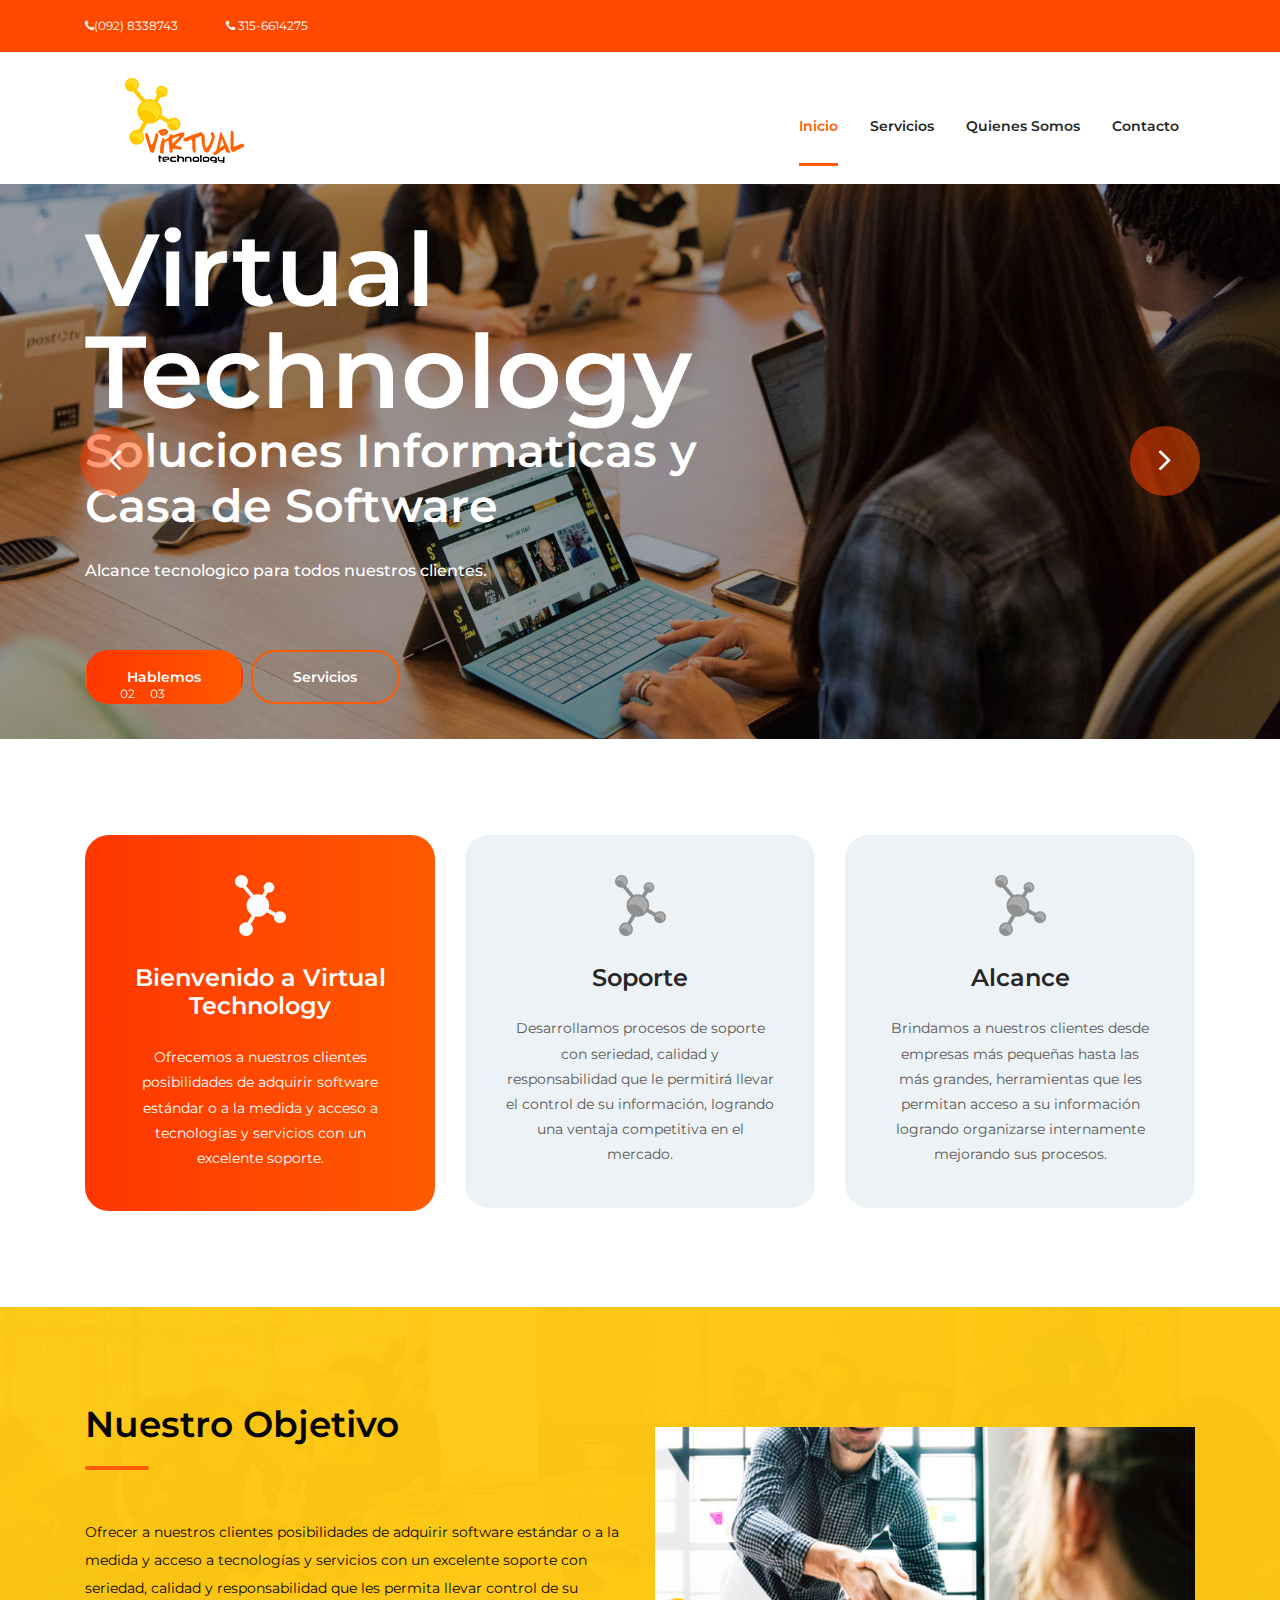
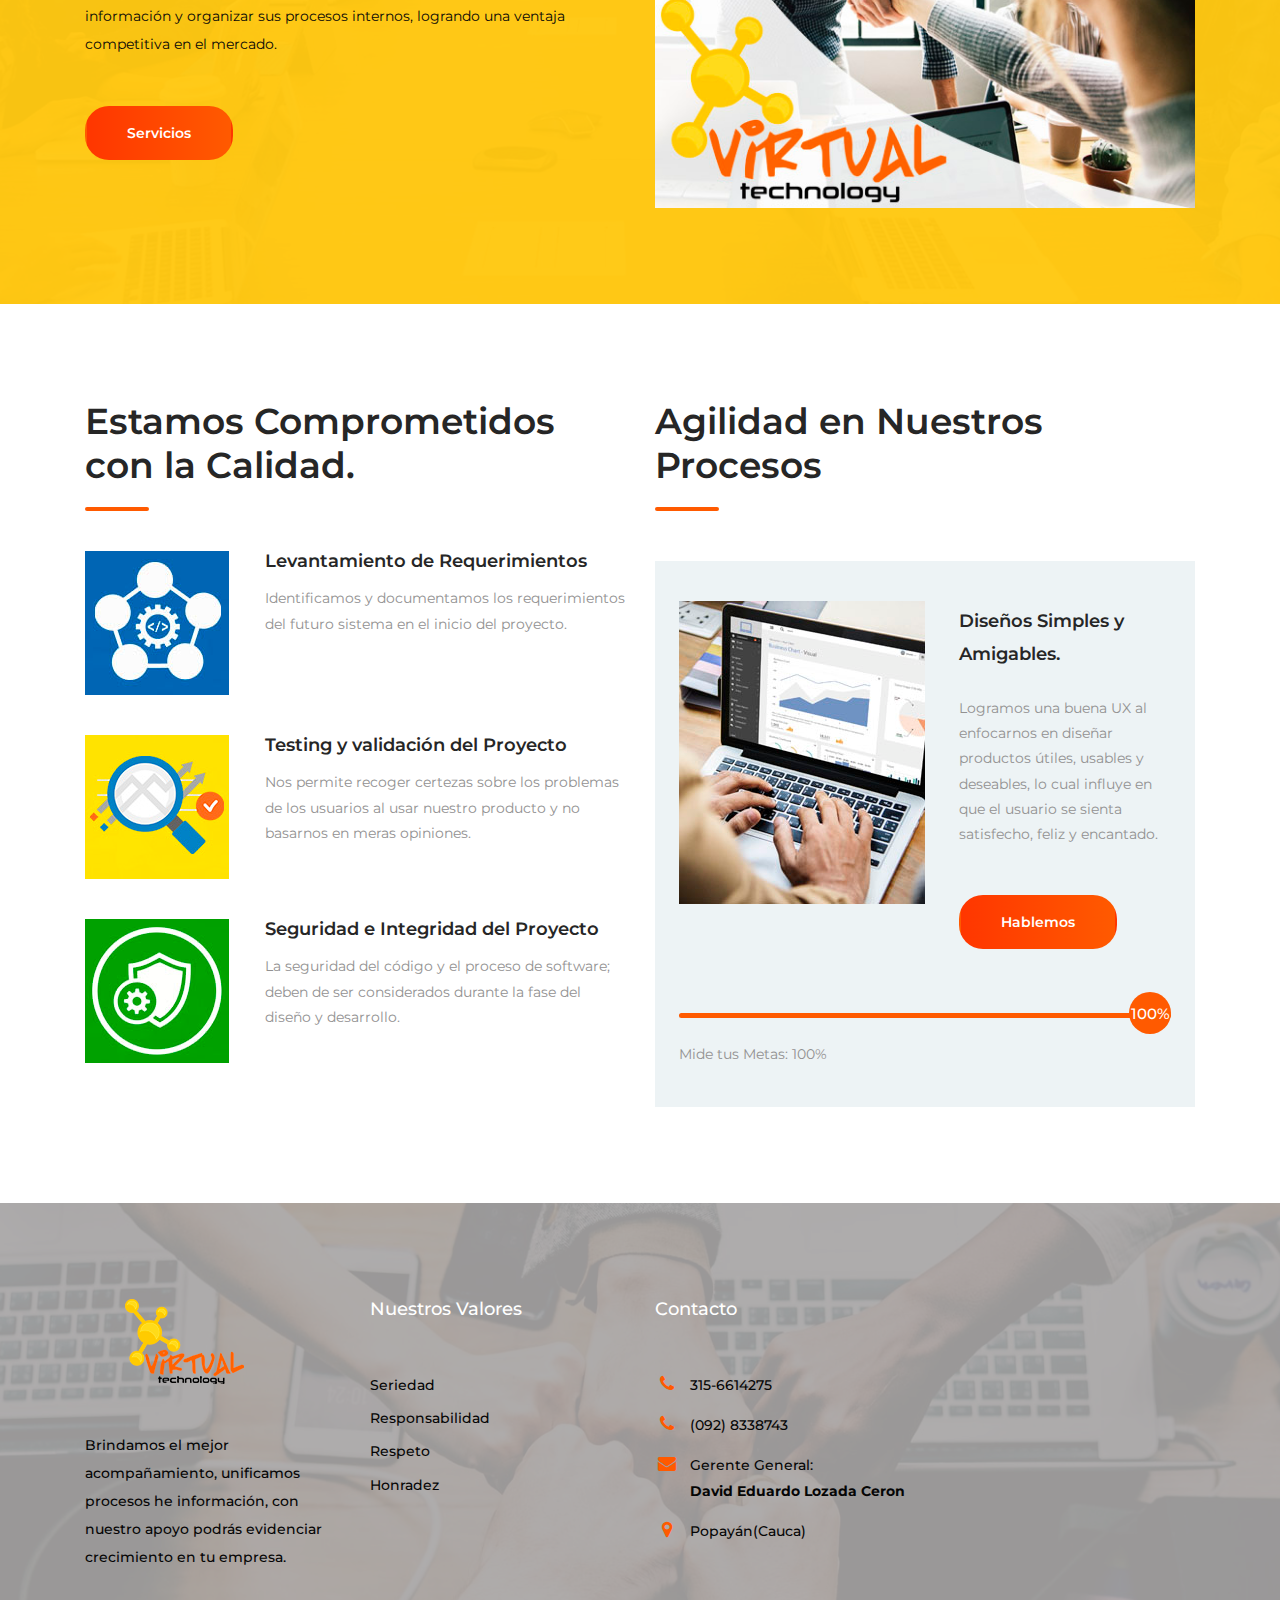
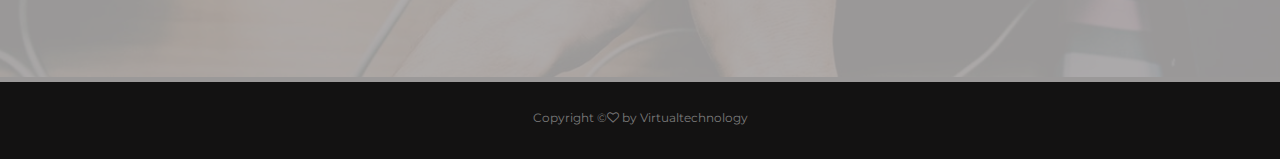
<file: index.html>
<!DOCTYPE html>
<html lang="en">
<head>
    <title>Virtual Technology</title>

    <!-- Required meta tags -->
    <meta charset="utf-8">
    <meta name="viewport" content="width=device-width, initial-scale=1, shrink-to-fit=no">

    <!-- Bootstrap CSS -->
    <link rel="stylesheet" href="css/bootstrap.min.css">

    <!-- FontAwesome CSS -->
    <link rel="stylesheet" href="css/font-awesome.min.css">

    <!-- ElegantFonts CSS -->
    <link rel="stylesheet" href="css/elegant-fonts.css">

    <!-- themify-icons CSS -->
    <link rel="stylesheet" href="css/themify-icons.css">

    <!-- Swiper CSS -->
    <link rel="stylesheet" href="css/swiper.min.css">

    <!-- Styles -->
    <link rel="stylesheet" href="style.css">
</head>
<body>
    <header class="site-header">
        <div class="top-header-bar">
            <div class="container">
                <div class="row flex-wrap justify-content-center justify-content-lg-between align-items-lg-center">
                    <div class="col-12 col-lg-8 d-none d-md-flex flex-wrap justify-content-center justify-content-lg-start mb-3 mb-lg-0">
                        <div class="header-bar-email">
                            <i class="fa fa-phone"></i><a>(092) 8338743</a>
                        </div><!-- .header-bar-email -->

                        <div class="header-bar-text">
                            <p><i class="fa fa-phone"></i> <span>315-6614275</span></p>
                        </div><!-- .header-bar-text -->
                    </div><!-- .col -->

                    <div class="col-12 col-lg-4 d-flex flex-wrap justify-content-center justify-content-lg-end align-items-center">
                        
                    </div><!-- .col -->
                </div><!-- .row -->
            </div><!-- .container -->
        </div><!-- .top-header-bar -->

        <div class="nav-bar">
            <div class="container">
                <div class="row">
                    <div class="col-12 d-flex flex-wrap justify-content-between align-items-center">
                        <div class="site-branding d-flex align-items-center">
                           <a class="d-block" href="index.html" rel="home"><img class="d-block" src="images/logo.png" alt="logo"></a>
                        </div><!-- .site-branding -->

                        <nav class="site-navigation d-flex justify-content-end align-items-center">
                            <ul class="d-flex flex-column flex-lg-row justify-content-lg-end align-content-center">
                                <li class="current-menu-item"><a href="index.html">Inicio</a></li>
                                <li><a href="servicios.html">Servicios</a></li>
                                <li><a href="somos.html">Quienes Somos</a></li>
                                <li><a href="contact.html">Contacto</a></li>
                            </ul>
                        </nav><!-- .site-navigation -->

                        <div class="hamburger-menu d-lg-none">
                            <span></span>
                            <span></span>
                            <span></span>
                            <span></span>
                        </div><!-- .hamburger-menu -->
                    </div><!-- .col -->
                </div><!-- .row -->
            </div><!-- .container -->
        </div><!-- .nav-bar -->
    </header><!-- .site-header -->

    <div class="swiper-container hero-slider">
        <div class="swiper-wrapper">
            <div class="swiper-slide hero-content-wrap">
                <img src="images/hero.jpg" alt="">

                <div class="hero-content-overlay position-absolute w-100 h-100">
                    <div class="container h-100">
                        <div class="row h-100">
                            <div class="col-12 col-lg-8 d-flex flex-column justify-content-center align-items-start">
                                <header class="entry-header">
                                    <h1>Virtual Technology</h1>
                                    <h4>Soluciones Informaticas y Casa de Software</h4>
                                </header><!-- .entry-header -->

                                <div class="entry-content mt-4">
                                    <p>Alcance tecnologico para todos nuestros clientes.</p>
                                </div><!-- .entry-content -->

                                <footer class="entry-footer d-flex flex-wrap align-items-center mt-5">
                                    <a href="contact.html" class="btn gradient-bg mr-2">Hablemos</a>
                                    <a href="servicios.html" class="btn orange-border">Servicios</a>
                                </footer><!-- .entry-footer -->
                            </div><!-- .col -->
                        </div><!-- .row -->
                    </div><!-- .container -->
                </div><!-- .hero-content-overlay -->
            </div><!-- .hero-content-wrap -->

            <div class="swiper-slide hero-content-wrap">
                <img src="images/hero2.jpg" alt="">

                <div class="hero-content-overlay position-absolute w-100 h-100">
                    <div class="container h-100">
                        <div class="row h-100">
                            <div class="col-12 col-lg-8 d-flex flex-column justify-content-center align-items-start">
                                <header class="entry-header">
                                    <h1>Aplicaciones a la Medida</h1>
                                    <h4>Virtualiza Tu Empresa</h4>
                                </header><!-- .entry-header -->

                                <div class="entry-content mt-4">
                                    <p>Desarrollamos aplicaciones a la medida y con los más altos estándares de seguridad.</p>
                                </div><!-- .entry-content -->

                                <footer class="entry-footer d-flex flex-wrap align-items-center mt-5">
                                    <a href="contact.html" class="btn gradient-bg mr-2">Hablemos</a>
                                    <a href="servicios.html" class="btn orange-border">Servicios</a>
                                </footer><!-- .entry-footer -->
                            </div><!-- .col -->
                        </div><!-- .row -->
                    </div><!-- .container -->
                </div><!-- .hero-content-overlay -->
            </div><!-- .hero-content-wrap -->

            <div class="swiper-slide hero-content-wrap">
                <img src="images/hero3.jpg" alt="">

                <div class="hero-content-overlay position-absolute w-100 h-100">
                    <div class="container h-100">
                        <div class="row h-100">
                            <div class="col-12 col-lg-8 d-flex flex-column justify-content-center align-items-start">
                                <header class="entry-header">
                                    <h1>Virtual</h1>
                                    <h4>A tu Serivicio</h4>
                                </header><!-- .entry-header -->

                                <div class="entry-content mt-4">
                                    <p></p>
                                </div><!-- .entry-content -->

                                <footer class="entry-footer d-flex flex-wrap align-items-center mt-5">
                                    <a href="contact.html" class="btn gradient-bg mr-2">Hablemos</a>
                                    <a href="servicios.html" class="btn orange-border">Servicios</a>
                                </footer><!-- .entry-footer -->
                            </div><!-- .col -->
                        </div><!-- .row -->
                    </div><!-- .container -->
                </div><!-- .hero-content-overlay -->
            </div><!-- .hero-content-wrap -->
        </div><!-- .swiper-wrapper -->

        <div class="pagination-wrap position-absolute w-100">
            <div class="container">
                <div class="swiper-pagination"></div>
            </div><!-- .container -->
        </div><!-- .pagination-wrap -->

        <!-- Add Arrows -->
        <div class="swiper-button-next flex justify-content-center align-items-center">
            <span><svg viewBox="0 0 1792 1792" xmlns="http://www.w3.org/2000/svg"><path d="M1171 960q0 13-10 23l-466 466q-10 10-23 10t-23-10l-50-50q-10-10-10-23t10-23l393-393-393-393q-10-10-10-23t10-23l50-50q10-10 23-10t23 10l466 466q10 10 10 23z"/></svg></span>
        </div>

        <div class="swiper-button-prev flex justify-content-center align-items-center">
            <span><svg viewBox="0 0 1792 1792" xmlns="http://www.w3.org/2000/svg"><path d="M1203 544q0 13-10 23l-393 393 393 393q10 10 10 23t-10 23l-50 50q-10 10-23 10t-23-10l-466-466q-10-10-10-23t10-23l466-466q10-10 23-10t23 10l50 50q10 10 10 23z"/></svg></span>
        </div>
    </div><!-- .hero-slider -->

    <div class="home-page-icon-boxes">
        <div class="container">
            <div class="row">
                <div class="col-12 col-md-6 col-lg-4 mt-4 mt-lg-0">
                    <div class="icon-box active">
                        <figure class="d-flex justify-content-center">
                            <img src="images/virtual-gray.png" alt="">
                            <img src="images/virtual-white.png" alt="">
                        </figure>

                        <header class="entry-header">
                            <h3 class="entry-title">Bienvenido a Virtual Technology</h3>
                        </header>

                        <div class="entry-content">
                            <p>Ofrecemos a nuestros clientes posibilidades de adquirir software estándar o a la medida y acceso a tecnologías y servicios con un excelente soporte.</p>
                        </div>
                    </div>
                </div>

                <div class="col-12 col-md-6 col-lg-4 mt-4 mt-lg-0">
                    <div class="icon-box">
                        <figure class="d-flex justify-content-center">
                          <img src="images/virtual-gray.png" alt="">
                          <img src="images/virtual-white.png" alt="">
                        </figure>

                        <header class="entry-header">
                            <h3 class="entry-title">Soporte</h3>
                        </header>

                        <div class="entry-content">
                            <p>Desarrollamos procesos de soporte con seriedad, calidad y responsabilidad que le permitirá llevar el control de su información, logrando una ventaja competitiva en el mercado.</p>
                        </div>
                    </div>
                </div>

                <div class="col-12 col-md-6 col-lg-4 mt-4 mt-lg-0">
                    <div class="icon-box">
                        <figure class="d-flex justify-content-center">
                          <img src="images/virtual-gray.png" alt="">
                          <img src="images/virtual-white.png" alt="">
                        </figure>

                        <header class="entry-header">
                            <h3 class="entry-title">Alcance</h3>
                        </header>

                        <div class="entry-content">
                            <p>Brindamos a nuestros clientes desde empresas más pequeñas hasta las más grandes, herramientas que les permitan acceso a su información logrando organizarse internamente mejorando sus procesos.</p>
                        </div>
                    </div>
                </div>
            </div><!-- .row -->
        </div><!-- .container -->
    </div><!-- .home-page-icon-boxes -->

    <div class="home-page-welcome">
        <div class="container">
            <div class="row">
                <div class="col-12 col-lg-6 order-2 order-lg-1">
                    <div class="welcome-content">
                        <header class="entry-header">
                            <h2 class="entry-title">Nuestro Objetivo</h2>
                        </header><!-- .entry-header -->

                        <div class="entry-content mt-5">
                            <p>Ofrecer a nuestros clientes posibilidades de adquirir software estándar o a la medida y acceso a tecnologías y servicios con un excelente soporte con seriedad, calidad y responsabilidad que les permita llevar control de su información y organizar sus procesos internos, logrando una ventaja competitiva en el mercado.</p>
                        </div><!-- .entry-content -->

                        <div class="entry-footer mt-5">
                            <a href="servicios.html" class="btn gradient-bg mr-2">Servicios</a>
                        </div><!-- .entry-footer -->
                    </div><!-- .welcome-content -->
                </div><!-- .col -->

                <div class="col-12 col-lg-6 mt-4 order-1 order-lg-2">
                    <img src="images/welcome.jpg" alt="welcome">
                </div><!-- .col -->
            </div><!-- .row -->
        </div><!-- .container -->
    </div><!-- .home-page-icon-boxes -->

    <div class="home-page-events">
        <div class="container">
            <div class="row">
                <div class="col-12 col-lg-6">
                    <div class="upcoming-events">
                        <div class="section-heading">
                            <h2 class="entry-title">Estamos Comprometidos con la Calidad.</h2>
                        </div><!-- .section-heading -->

                        <div class="event-wrap d-flex flex-wrap justify-content-between">
                            <figure class="m-0">
                                <img src="images/event-1.jpg" alt="">
                            </figure>

                            <div class="event-content-wrap">
                                <header class="entry-header d-flex flex-wrap align-items-center">
                                    <h3 class="entry-title w-100 m-0"><a href="#">Levantamiento de Requerimientos</a></h3>


                                </header><!-- .entry-header -->

                                <div class="entry-content">
                                    <p class="m-0">Identificamos y documentamos los requerimientos del futuro sistema en el inicio del proyecto.</p>
                                </div><!-- .entry-content -->

                            </div><!-- .event-content-wrap -->
                        </div><!-- .event-wrap -->

                        <div class="event-wrap d-flex flex-wrap justify-content-between">
                            <figure class="m-0">
                                <img src="images/event-2.jpg" alt="">
                            </figure>

                            <div class="event-content-wrap">
                                <header class="entry-header d-flex flex-wrap align-items-center">
                                    <h3 class="entry-title w-100 m-0"><a href="#">Testing y validación del Proyecto</a></h3>

                                </header><!-- .entry-header -->

                                <div class="entry-content">
                                    <p class="m-0">Nos permite recoger certezas sobre los problemas de los usuarios al usar nuestro producto y no basarnos en meras opiniones.</p>
                                </div><!-- .entry-content -->

                                
                            </div><!-- .event-content-wrap -->
                        </div><!-- .event-wrap -->

                        <div class="event-wrap d-flex flex-wrap justify-content-between">
                            <figure class="m-0">
                                <img src="images/event-3.jpg" alt="">
                            </figure>

                            <div class="event-content-wrap">
                                <header class="entry-header d-flex flex-wrap align-items-center">
                                    <h3 class="entry-title w-100 m-0"><a href="#">Seguridad e Integridad del Proyecto </a></h3>

                                </header><!-- .entry-header -->

                                <div class="entry-content">
                                    <p class="m-0">La  seguridad del código y el proceso de software; deben de ser considerados durante  la  fase del diseño y  desarrollo.</p>
                                </div><!-- .entry-content -->

                                
                            </div><!-- .event-content-wrap -->
                        </div><!-- .event-wrap -->
                    </div><!-- .upcoming-events -->
                </div><!-- .col -->

                <div class="col-12 col-lg-6">
                    <div class="featured-cause">
                        <div class="section-heading">
                            <h2 class="entry-title">Agilidad en Nuestros Procesos</h2>
                        </div><!-- .section-heading -->

                        <div class="cause-wrap d-flex flex-wrap justify-content-between">
                            <figure class="m-0">
                                <img src="images/featured-causes.jpg" alt="">
                            </figure>

                            <div class="cause-content-wrap">
                                <header class="entry-header d-flex flex-wrap align-items-center">
                                    <h3 class="entry-title w-100 m-0"><a href="#">Diseños Simples y Amigables.</a></h3>


                                </header><!-- .entry-header -->

                                <div class="entry-content">
                                    <p class="m-0">Logramos una buena UX al enfocarnos en diseñar productos útiles, usables y deseables, lo cual influye en que el usuario se sienta satisfecho, feliz y encantado.</p>
                                </div><!-- .entry-content -->

                                <div class="entry-footer mt-5">
                                    <a href="contact.html" class="btn gradient-bg mr-2">Hablemos</a>
                                </div><!-- .entry-footer -->
                            </div><!-- .cause-content-wrap -->

                            <div class="fund-raised w-100">
                                <div class="featured-fund-raised-bar barfiller">
                                    <div class="tipWrap">
                                        <span class="tip"></span>
                                    </div><!-- .tipWrap -->

                                    <span class="fill" data-percentage="100"></span>
                                </div><!-- .fund-raised-bar -->

                                <div class="fund-raised-details d-flex flex-wrap justify-content-between align-items-center">
                                    <div class="fund-raised-total mt-4">
                                        Mide tus Metas: 100%
                                    </div><!-- .fund-raised-total -->
                                </div><!-- .fund-raised-details -->
                            </div><!-- .fund-raised -->
                        </div><!-- .cause-wrap -->
                    </div><!-- .featured-cause -->
                </div><!-- .col -->
            </div><!-- .row -->
        </div><!-- .container -->
    </div><!-- .home-page-events -->

    


    <footer class="site-footer">
        <div class="footer-widgets">
            <div class="container">
                <div class="row">
                    <div class="col-12 col-md-6 col-lg-3">
                        <div class="foot-about">
                            <h2><a class="foot-logo" href="#"><img src="images/logo.png" alt=""></a></h2>

                            <p>Brindamos el mejor acompañamiento, unificamos procesos he información, con nuestro apoyo podrás evidenciar crecimiento en tu empresa.</p>

                        
                        </div><!-- .foot-about -->
                    </div><!-- .col -->

                    <div class="col-12 col-md-6 col-lg-3 mt-5 mt-md-0">
                        <h2>Nuestros Valores</h2>

                        <ul>
                            <li><a>Seriedad</a></li>
                            <li><a>Responsabilidad</a></li>
                            <li><a>Respeto</a></li>
                            <li><a>Honradez</a></li>
    
                        </ul>
                    </div><!-- .col -->

                    <div class="col-12 col-md-6 col-lg-3 mt-5 mt-md-0">
                        <div class="foot-contact">
                            <h2>Contacto</h2>

                            <ul>
                                <li><i class="fa fa-phone"></i><span>315-6614275</span></li>
                                <li><i class="fa fa-phone"></i><span>(092) 8338743</span></li>
                                <li><i class="fa fa-envelope"></i><span>Gerente General: <br><strong>David Eduardo Lozada Ceron</strong></span></li>
                                <li><i class="fa fa-map-marker"></i><span>Popayán(Cauca)</span></li>
                            </ul>
                        </div><!-- .foot-contact -->

                       
                    </div><!-- .col -->
                </div><!-- .row -->
            </div><!-- .container -->
        </div><!-- .footer-widgets -->

        <div class="footer-bar">
            <div class="container">
                <div class="row">
                    <div class="col-12">
                        <p class="m-0">
Copyright &copy<i class="fa fa-heart-o" aria-hidden="true"></i> by <a target="_blank">Virtualtechnology</a>
</p>
                    </div><!-- .col-12 -->
                </div><!-- .row -->
            </div><!-- .container -->
        </div><!-- .footer-bar -->
    </footer><!-- .site-footer -->

    <script type='text/javascript' src='js/jquery.js'></script>
    <script type='text/javascript' src='js/jquery.collapsible.min.js'></script>
    <script type='text/javascript' src='js/swiper.min.js'></script>
    <script type='text/javascript' src='js/jquery.countdown.min.js'></script>
    <script type='text/javascript' src='js/circle-progress.min.js'></script>
    <script type='text/javascript' src='js/jquery.countTo.min.js'></script>
    <script type='text/javascript' src='js/jquery.barfiller.js'></script>
    <script type='text/javascript' src='js/custom.js'></script>

</body>
</html>
</file>
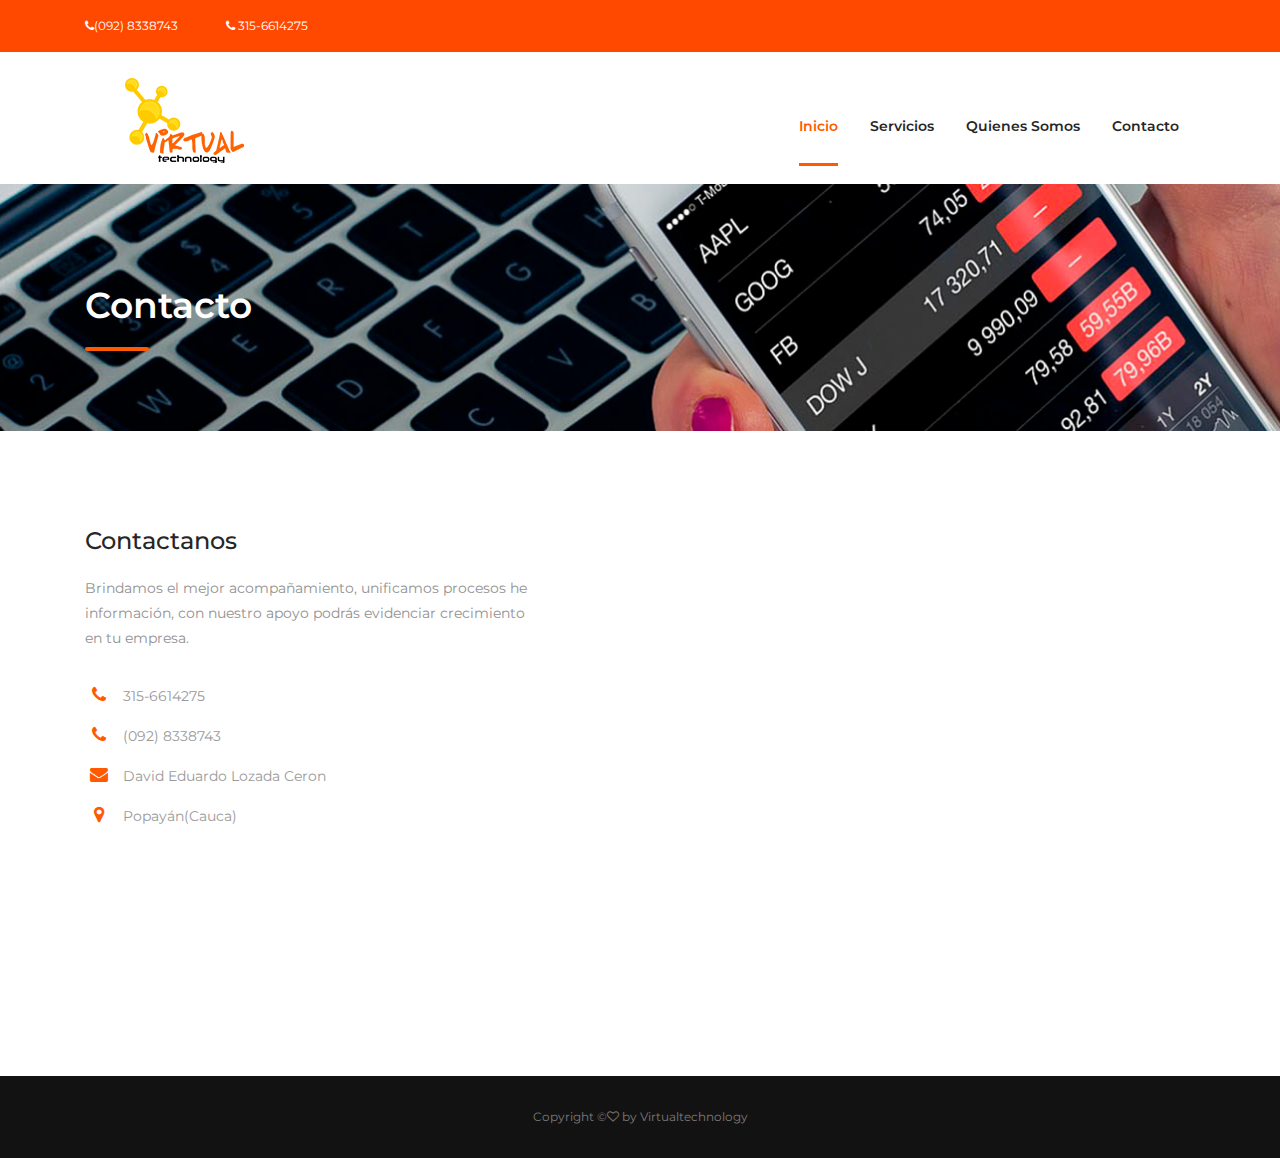
<file: contact.html>
<!DOCTYPE html>
<html lang="en">
<head>
    <title>Virtual Technology</title>

    <!-- Required meta tags -->
    <meta charset="utf-8">
    <meta name="viewport" content="width=device-width, initial-scale=1, shrink-to-fit=no">

    <!-- Bootstrap CSS -->
    <link rel="stylesheet" href="css/bootstrap.min.css">

    <!-- FontAwesome CSS -->
    <link rel="stylesheet" href="css/font-awesome.min.css">

    <!-- ElegantFonts CSS -->
    <link rel="stylesheet" href="css/elegant-fonts.css">

    <!-- themify-icons CSS -->
    <link rel="stylesheet" href="css/themify-icons.css">

    <!-- Swiper CSS -->
    <link rel="stylesheet" href="css/swiper.min.css">

    <!-- Styles -->
    <link rel="stylesheet" href="style.css">
</head>
<body class="single-page contact-page">
<header class="site-header">
    <div class="top-header-bar">
        <div class="container">
            <div class="row flex-wrap justify-content-center justify-content-lg-between align-items-lg-center">
                <div class="col-12 col-lg-8 d-none d-md-flex flex-wrap justify-content-center justify-content-lg-start mb-3 mb-lg-0">
                    <div class="header-bar-email">
                        <i class="fa fa-phone"></i><a>(092) 8338743</a>
                    </div><!-- .header-bar-email -->

                    <div class="header-bar-text">
                        <p><i class="fa fa-phone"></i> <span>315-6614275</span></p>
                    </div><!-- .header-bar-text -->
                </div><!-- .col -->

                <div class="col-12 col-lg-4 d-flex flex-wrap justify-content-center justify-content-lg-end align-items-center">
                    
                </div><!-- .col -->
            </div><!-- .row -->
        </div><!-- .container -->
    </div><!-- .top-header-bar -->

    <div class="nav-bar">
        <div class="container">
            <div class="row">
                <div class="col-12 d-flex flex-wrap justify-content-between align-items-center">
                    <div class="site-branding d-flex align-items-center">
                        <a class="d-block" href="index.html" rel="home"><img class="d-block" src="images/logo.png" alt="logo"></a>
                    </div><!-- .site-branding -->

                    <nav class="site-navigation d-flex justify-content-end align-items-center">
                        <ul class="d-flex flex-column flex-lg-row justify-content-lg-end align-content-center">
                            <li class="current-menu-item"><a href="index.html">Inicio</a></li>
                            <li><a href="servicios.html">Servicios</a></li>
                            <li><a href="somos.html">Quienes Somos</a></li>
                            <li><a href="contact.html">Contacto</a></li>
                        </ul>
                    </nav><!-- .site-navigation -->

                    <div class="hamburger-menu d-lg-none">
                        <span></span>
                        <span></span>
                        <span></span>
                        <span></span>
                    </div><!-- .hamburger-menu -->
                </div><!-- .col -->
            </div><!-- .row -->
        </div><!-- .container -->
    </div><!-- .nav-bar -->
</header><!-- .site-header -->

    <div class="page-header">
        <div class="container">
            <div class="row">
                <div class="col-12">
                    <h1>Contacto</h1>
                </div><!-- .col -->
            </div><!-- .row -->
        </div><!-- .container -->
    </div><!-- .page-header -->

    <div class="contact-page-wrap">
        <div class="container">
            <div class="row">
                <div class="col-12 col-lg-5">
                    <div class="entry-content">
                        <h2>Contactanos</h2>

                        <p>Brindamos el mejor acompañamiento, unificamos procesos he información, con nuestro apoyo podrás evidenciar crecimiento en tu empresa.</p>

                        <ul class="contact-info p-0">
                            <li><i class="fa fa-phone"></i><span>315-6614275</span></li>
                            <li><i class="fa fa-phone"></i><span>(092) 8338743</span></li>
                            <li><i class="fa fa-envelope"></i><span>David Eduardo Lozada Ceron</span></li>
                            <li><i class="fa fa-map-marker"></i><span>Popayán(Cauca)</span></li>
                        </ul>
                    </div>
                </div><!-- .col -->

                <div class="col-12 col-lg-7">
                    <iframe id="JotFormIFrame-83536662667671" onload="window.parent.scrollTo(0,0)" allowtransparency="true" allowfullscreen="true" allow="geolocation; microphone; camera" src="https://form.jotformz.com/83536662667671" frameborder="0" style="width: 1px; min-width: 100%; height:539px; border:none;" scrolling="no" > </iframe> <script type="text/javascript"> var ifr = document.getElementById("JotFormIFrame-83536662667671"); if(window.location.href && window.location.href.indexOf("?") > -1) { var get = window.location.href.substr(window.location.href.indexOf("?") + 1); if(ifr && get.length > 0) { var src = ifr.src; src = src.indexOf("?") > -1 ? src + "&" + get : src + "?" + get; ifr.src = src; } } window.handleIFrameMessage = function(e) { if (typeof e.data === 'object') { return; } var args = e.data.split(":"); if (args.length > 2) { iframe = document.getElementById("JotFormIFrame-" + args[(args.length - 1)]); } else { iframe = document.getElementById("JotFormIFrame"); } if (!iframe) { return; } switch (args[0]) { case "scrollIntoView": iframe.scrollIntoView(); break; case "setHeight": iframe.style.height = args[1] + "px"; break; case "collapseErrorPage": if (iframe.clientHeight > window.innerHeight) { iframe.style.height = window.innerHeight + "px"; } break; case "reloadPage": window.location.reload(); break; case "loadScript": var src = args[1]; if (args.length > 3) { src = args[1] + ':' + args[2]; } var script = document.createElement('script'); script.src = src; script.type = 'text/javascript'; document.body.appendChild(script); break; case "exitFullscreen": if (window.document.exitFullscreen) window.document.exitFullscreen(); else if (window.document.mozCancelFullScreen) window.document.mozCancelFullScreen(); else if (window.document.mozCancelFullscreen) window.document.mozCancelFullScreen(); else if (window.document.webkitExitFullscreen) window.document.webkitExitFullscreen(); else if (window.document.msExitFullscreen) window.document.msExitFullscreen(); break; } var isJotForm = (e.origin.indexOf("jotform") > -1) ? true : false; if(isJotForm && "contentWindow" in iframe && "postMessage" in iframe.contentWindow) { var urls = {"docurl":encodeURIComponent(document.URL),"referrer":encodeURIComponent(document.referrer)}; iframe.contentWindow.postMessage(JSON.stringify({"type":"urls","value":urls}), "*"); } }; if (window.addEventListener) { window.addEventListener("message", handleIFrameMessage, false); } else if (window.attachEvent) { window.attachEvent("onmessage", handleIFrameMessage); } </script>

                </div><!-- .col -->

        
            </div><!-- .row -->
        </div><!-- .container -->
    </div>

    <footer class="site-footer">
     

        <div class="footer-bar">
            <div class="container">
                <div class="row">
                    <div class="col-12">
                        <p class="m-0">
Copyright &copy<i class="fa fa-heart-o" aria-hidden="true"></i> by <a target="_blank">Virtualtechnology</a>
</p>
                    </div><!-- .col-12 -->
                </div><!-- .row -->
            </div><!-- .container -->
        </div><!-- .footer-bar -->
    </footer><!-- .site-footer -->
    
    <script type='text/javascript' src='js/jquery.js'></script>
    <script type='text/javascript' src='js/jquery.collapsible.min.js'></script>
    <script type='text/javascript' src='js/swiper.min.js'></script>
    <script type='text/javascript' src='js/jquery.countdown.min.js'></script>
    <script type='text/javascript' src='js/circle-progress.min.js'></script>
    <script type='text/javascript' src='js/jquery.countTo.min.js'></script>
    <script type='text/javascript' src='js/jquery.barfiller.js'></script>
    <script type='text/javascript' src='js/custom.js'></script>

</body>
</html>
</file>
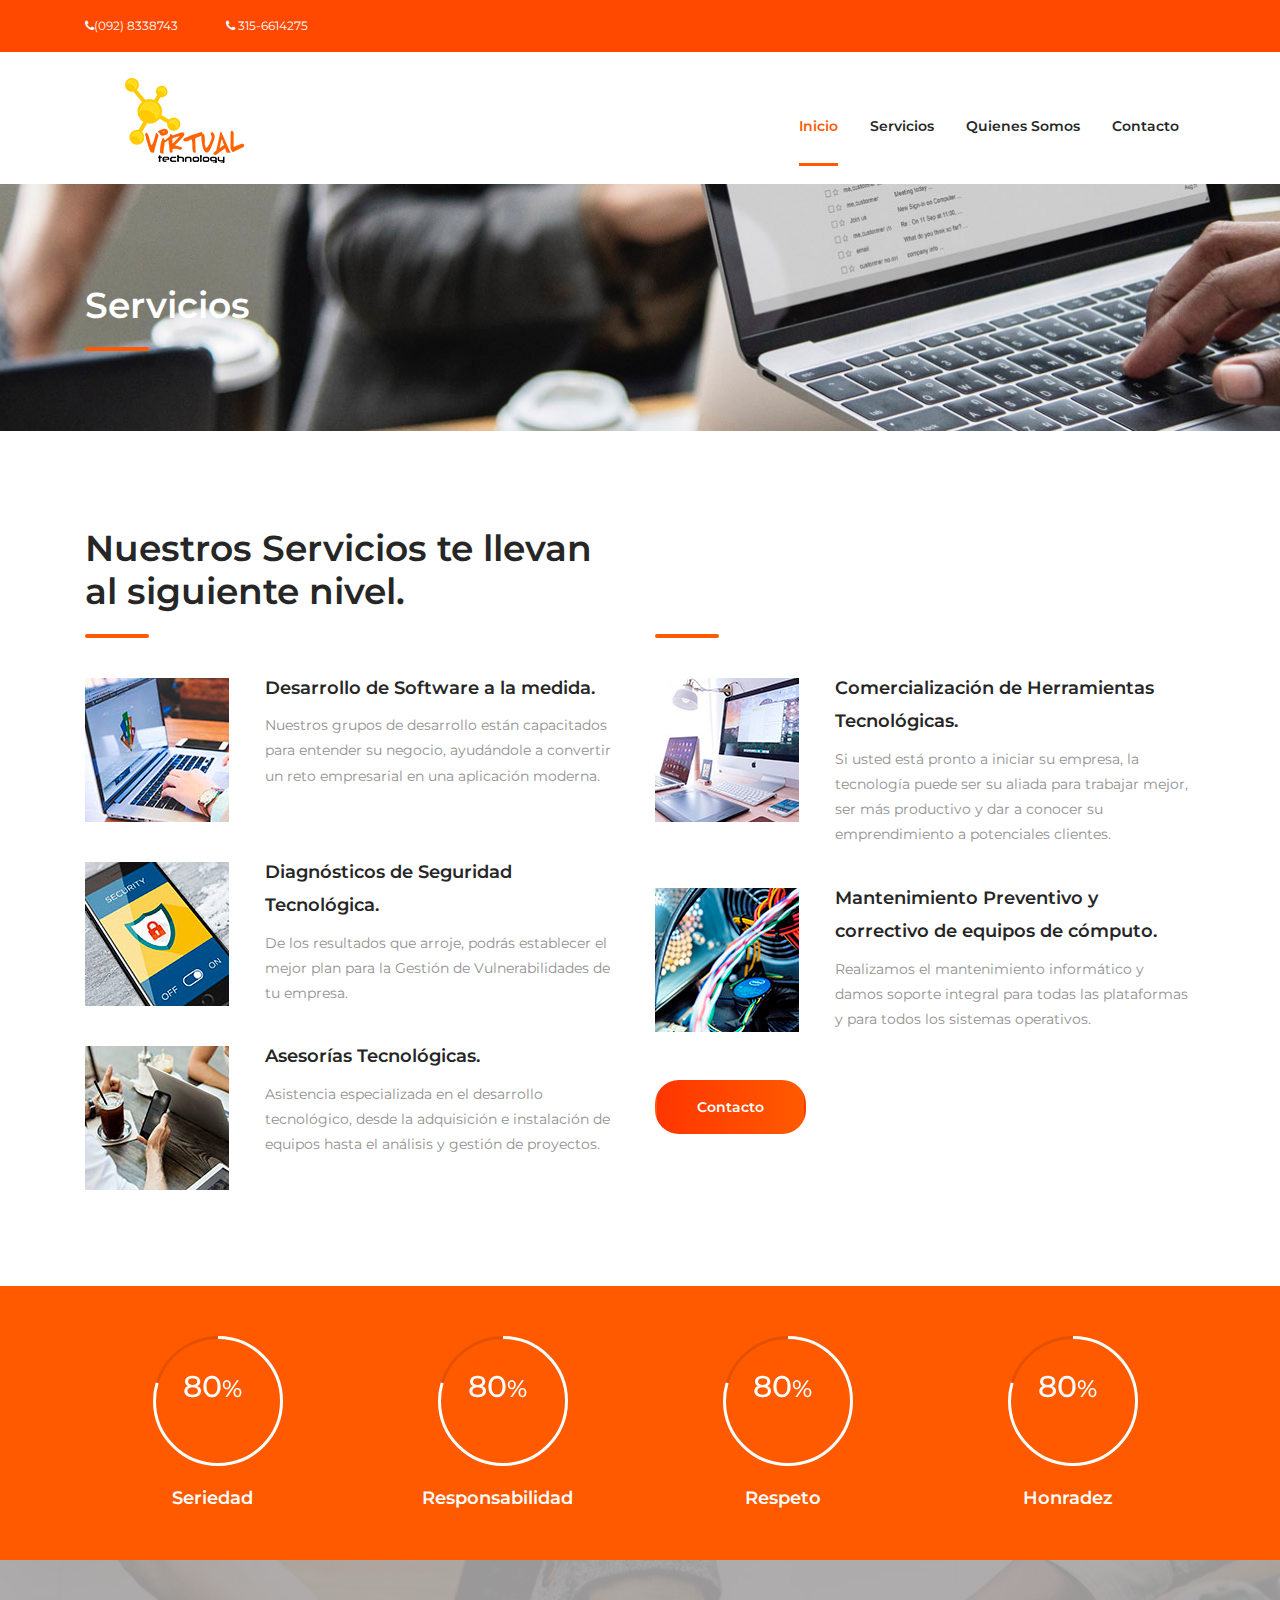
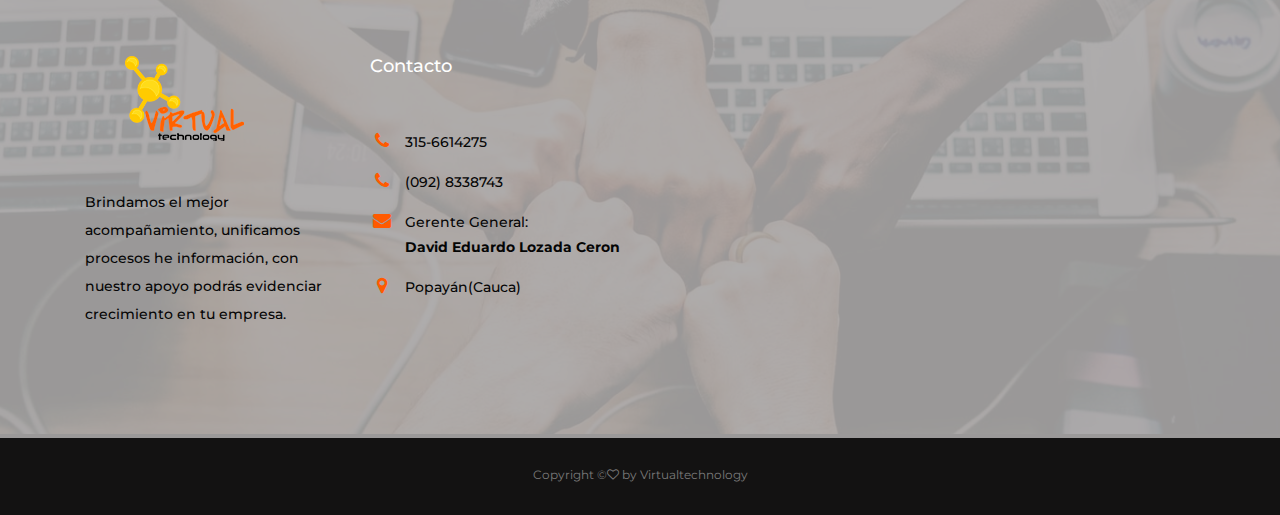
<file: servicios.html>
<!DOCTYPE html>
<html lang="en">
<head>
    <title>Virtual Technology</title>

    <!-- Required meta tags -->
    <meta charset="utf-8">
    <meta name="viewport" content="width=device-width, initial-scale=1, shrink-to-fit=no">

    <!-- Bootstrap CSS -->
    <link rel="stylesheet" href="css/bootstrap.min.css">

    <!-- FontAwesome CSS -->
    <link rel="stylesheet" href="css/font-awesome.min.css">

    <!-- ElegantFonts CSS -->
    <link rel="stylesheet" href="css/elegant-fonts.css">

    <!-- themify-icons CSS -->
    <link rel="stylesheet" href="css/themify-icons.css">

    <!-- Swiper CSS -->
    <link rel="stylesheet" href="css/swiper.min.css">

    <!-- Styles -->
    <link rel="stylesheet" href="style.css">
</head>
<body class="single-page about-page">
    <header class="site-header">
        <div class="top-header-bar">
            <div class="container">
                <div class="row flex-wrap justify-content-center justify-content-lg-between align-items-lg-center">
                    <div class="col-12 col-lg-8 d-none d-md-flex flex-wrap justify-content-center justify-content-lg-start mb-3 mb-lg-0">
                        <div class="header-bar-email">
                            <i class="fa fa-phone"></i><a>(092) 8338743</a>
                        </div><!-- .header-bar-email -->

                        <div class="header-bar-text">
                            <p><i class="fa fa-phone"></i> <span>315-6614275</span></p>
                        </div><!-- .header-bar-text -->
                    </div><!-- .col -->

                    <div class="col-12 col-lg-4 d-flex flex-wrap justify-content-center justify-content-lg-end align-items-center">
                        
                    </div><!-- .col -->
                </div><!-- .row -->
            </div><!-- .container -->
        </div><!-- .top-header-bar -->

        <div class="nav-bar">
            <div class="container">
                <div class="row">
                    <div class="col-12 d-flex flex-wrap justify-content-between align-items-center">
                        <div class="site-branding d-flex align-items-center">
                           <a class="d-block" href="index.html" rel="home"><img class="d-block" src="images/logo.png" alt="logo"></a>
                        </div><!-- .site-branding -->

                        <nav class="site-navigation d-flex justify-content-end align-items-center">
                            <ul class="d-flex flex-column flex-lg-row justify-content-lg-end align-content-center">
                                <li class="current-menu-item"><a href="index.html">Inicio</a></li>
                                <li><a href="servicios.html">Servicios</a></li>
                                <li><a href="somos.html">Quienes Somos</a></li>
                                <li><a href="contact.html">Contacto</a></li>
                            </ul>
                        </nav><!-- .site-navigation -->

                        <div class="hamburger-menu d-lg-none">
                            <span></span>
                            <span></span>
                            <span></span>
                            <span></span>
                        </div><!-- .hamburger-menu -->
                    </div><!-- .col -->
                </div><!-- .row -->
            </div><!-- .container -->
        </div><!-- .nav-bar -->
    </header><!-- .site-header -->

    <div class="page-header">
        <div class="container">
            <div class="row">
                <div class="col-12">
                    <h1>Servicios</h1>
                </div><!-- .col -->
            </div><!-- .row -->
        </div><!-- .container -->
    </div><!-- .page-header -->

    <div class="home-page-events">
        <div class="container">
            <div class="row">
                <div class="col-12 col-lg-6">
                    <div class="upcoming-events">
                        <div class="section-heading">
                            <h2 class="entry-title">Nuestros Servicios te llevan al siguiente nivel.</h2>
                        </div><!-- .section-heading -->

                        <div class="event-wrap d-flex flex-wrap justify-content-between">
                            <figure class="m-0">
                                <img src="images/servi1.jpg" alt="">
                            </figure>

                            <div class="event-content-wrap">
                                <header class="entry-header d-flex flex-wrap align-items-center">
                                    <h3 class="entry-title w-100 m-0"><a href="#">Desarrollo de Software a la medida.</a></h3>


                                </header><!-- .entry-header -->

                                <div class="entry-content">
                                    <p class="m-0">Nuestros grupos de desarrollo están capacitados para entender su negocio, ayudándole a convertir un reto empresarial en una aplicación moderna.</p>
                                </div><!-- .entry-content -->

                            </div><!-- .event-content-wrap -->
                        </div><!-- .event-wrap -->

                        <div class="event-wrap d-flex flex-wrap justify-content-between">
                            <figure class="m-0">
                                <img src="images/servi2.jpg" alt="">
                            </figure>

                            <div class="event-content-wrap">
                                <header class="entry-header d-flex flex-wrap align-items-center">
                                    <h3 class="entry-title w-100 m-0"><a href="#">Diagnósticos de Seguridad Tecnológica.</a></h3>

                                </header><!-- .entry-header -->

                                <div class="entry-content">
                                    <p class="m-0">De los resultados que arroje, podrás establecer el mejor plan para la Gestión de Vulnerabilidades de tu empresa.</p>
                                </div><!-- .entry-content -->

                                
                            </div><!-- .event-content-wrap -->
                        </div><!-- .event-wrap -->

                        <div class="event-wrap d-flex flex-wrap justify-content-between">
                            <figure class="m-0">
                                <img src="images/servi3.jpg" alt="">
                            </figure>

                            <div class="event-content-wrap">
                                <header class="entry-header d-flex flex-wrap align-items-center">
                                    <h3 class="entry-title w-100 m-0"><a href="#">Asesorías Tecnológicas.</a></h3>

                                </header><!-- .entry-header -->

                                <div class="entry-content">
                                    <p class="m-0">Asistencia especializada en el desarrollo tecnológico, desde la adquisición e instalación de equipos hasta el análisis y gestión de proyectos.</p>
                                </div><!-- .entry-content -->

                                
                            </div><!-- .event-content-wrap -->
                        </div><!-- .event-wrap -->
                    </div><!-- .upcoming-events -->
                </div><!-- .col -->

                <div class="col-12 col-lg-6">
                    <div class="upcoming-events">
                        <div class="section-heading">
                            <h2 class="entry-title"><br><br></h2>
                        </div><!-- .section-heading -->

                        <div class="event-wrap d-flex flex-wrap justify-content-between">
                            <figure class="m-0">
                                <img src="images/servi4.jpg" alt="">
                            </figure>

                            <div class="event-content-wrap">
                                <header class="entry-header d-flex flex-wrap align-items-center">
                                    <h3 class="entry-title w-100 m-0"><a href="#">Comercialización de Herramientas Tecnológicas.</a></h3>


                                </header><!-- .entry-header -->

                                <div class="entry-content">
                                    <p class="m-0">Si usted está pronto a iniciar su empresa, la tecnología puede ser su aliada para trabajar mejor, ser más productivo y dar a conocer su emprendimiento a potenciales clientes.</p>
                                </div><!-- .entry-content -->

                            </div><!-- .event-content-wrap -->
                        </div><!-- .event-wrap -->

                        <div class="event-wrap d-flex flex-wrap justify-content-between">
                            <figure class="m-0">
                                <img src="images/servi5.jpg" alt="">
                            </figure>

                            <div class="event-content-wrap">
                                <header class="entry-header d-flex flex-wrap align-items-center">
                                    <h3 class="entry-title w-100 m-0"><a href="#">Mantenimiento Preventivo y correctivo de equipos de cómputo.</a></h3>

                                </header><!-- .entry-header -->

                                <div class="entry-content">
                                    <p class="m-0">Realizamos el mantenimiento informático y damos soporte integral para todas las plataformas y para todos los sistemas operativos.</p>
                                </div><!-- .entry-content -->
                                

                                
                            </div><!-- .event-content-wrap -->

                            <div class="entry-footer mt-5">
                                <a href="contact.html" class="btn gradient-bg mr-2">Contacto</a>
                            </div>
                        </div><!-- .event-wrap -->

                    
                    </div><!-- .upcoming-events -->
              </div><!-- .home-page-events -->

            </div>   
            
        </div>   

    </div>   

    <div class="about-stats">
        <div class="container">
            <div class="row">
                <div class="col-12 col-sm-6 col-lg-3">
                    <div class="circular-progress-bar">
                        <div class="circle" id="loader_1">
                            <strong class="d-flex justify-content-center"></strong>
                        </div>

                        <h3 class="entry-title">Seriedad</h3>
                    </div>
                </div>

                <div class="col-12 col-sm-6 col-lg-3">
                    <div class="circular-progress-bar">
                        <div class="circle" id="loader_2">
                            <strong class="d-flex justify-content-center"></strong>
                        </div>

                        <h3 class="entry-title">Responsabilidad</h3>
                    </div>
                </div>

                <div class="col-12 col-sm-6 col-lg-3">
                    <div class="circular-progress-bar">
                        <div class="circle" id="loader_3">
                            <strong class="d-flex justify-content-center"></strong>
                        </div>

                        <h3 class="entry-title">Respeto</h3>
                    </div>
                </div>

                <div class="col-12 col-sm-6 col-lg-3">
                    <div class="circular-progress-bar">
                        <div class="circle" id="loader_4">
                            <strong class="d-flex justify-content-center"></strong>
                        </div>

                        <h3 class="entry-title">Honradez</h3>
                    </div>
                </div>

            </div>
        </div>
    </div>

   

   
    <footer class="site-footer">
        <div class="footer-widgets">
            <div class="container">
                <div class="row">
                    <div class="col-12 col-md-6 col-lg-3">
                        <div class="foot-about">
                            <h2><a class="foot-logo" href="#"><img src="images/logo.png" alt=""></a></h2>

                            <p>Brindamos el mejor acompañamiento, unificamos procesos he información, con nuestro apoyo podrás evidenciar crecimiento en tu empresa.</p>

                        
                        </div><!-- .foot-about -->
                    </div><!-- .col -->

                  

                    <div class="col-12 col-md-6 col-lg-3 mt-5 mt-md-0">
                        <div class="foot-contact">
                            <h2>Contacto</h2>

                            <ul>
                                <li><i class="fa fa-phone"></i><span>315-6614275</span></li>
                                <li><i class="fa fa-phone"></i><span>(092) 8338743</span></li>
                                <li><i class="fa fa-envelope"></i><span>Gerente General: <br><strong>David Eduardo Lozada Ceron</strong></span></li>
                                <li><i class="fa fa-map-marker"></i><span>Popayán(Cauca)</span></li>
                            </ul>
                        </div><!-- .foot-contact -->

                        
                    </div><!-- .col -->
                </div><!-- .row -->
            </div><!-- .container -->
        </div><!-- .footer-widgets -->

        <div class="footer-bar">
            <div class="container">
                <div class="row">
                    <div class="col-12">
                        <p class="m-0">
Copyright &copy<i class="fa fa-heart-o" aria-hidden="true"></i> by <a target="_blank">Virtualtechnology</a>
</p>
                    </div><!-- .col-12 -->
                </div><!-- .row -->
            </div><!-- .container -->
        </div><!-- .footer-bar -->
    </footer><!-- .site-footer -->


    <script type='text/javascript' src='js/jquery.js'></script>
    <script type='text/javascript' src='js/jquery.collapsible.min.js'></script>
    <script type='text/javascript' src='js/swiper.min.js'></script>
    <script type='text/javascript' src='js/jquery.countdown.min.js'></script>
    <script type='text/javascript' src='js/circle-progress.min.js'></script>
    <script type='text/javascript' src='js/jquery.countTo.min.js'></script>
    <script type='text/javascript' src='js/jquery.barfiller.js'></script>
    <script type='text/javascript' src='js/custom.js'></script>

</body>
</html>
</file>
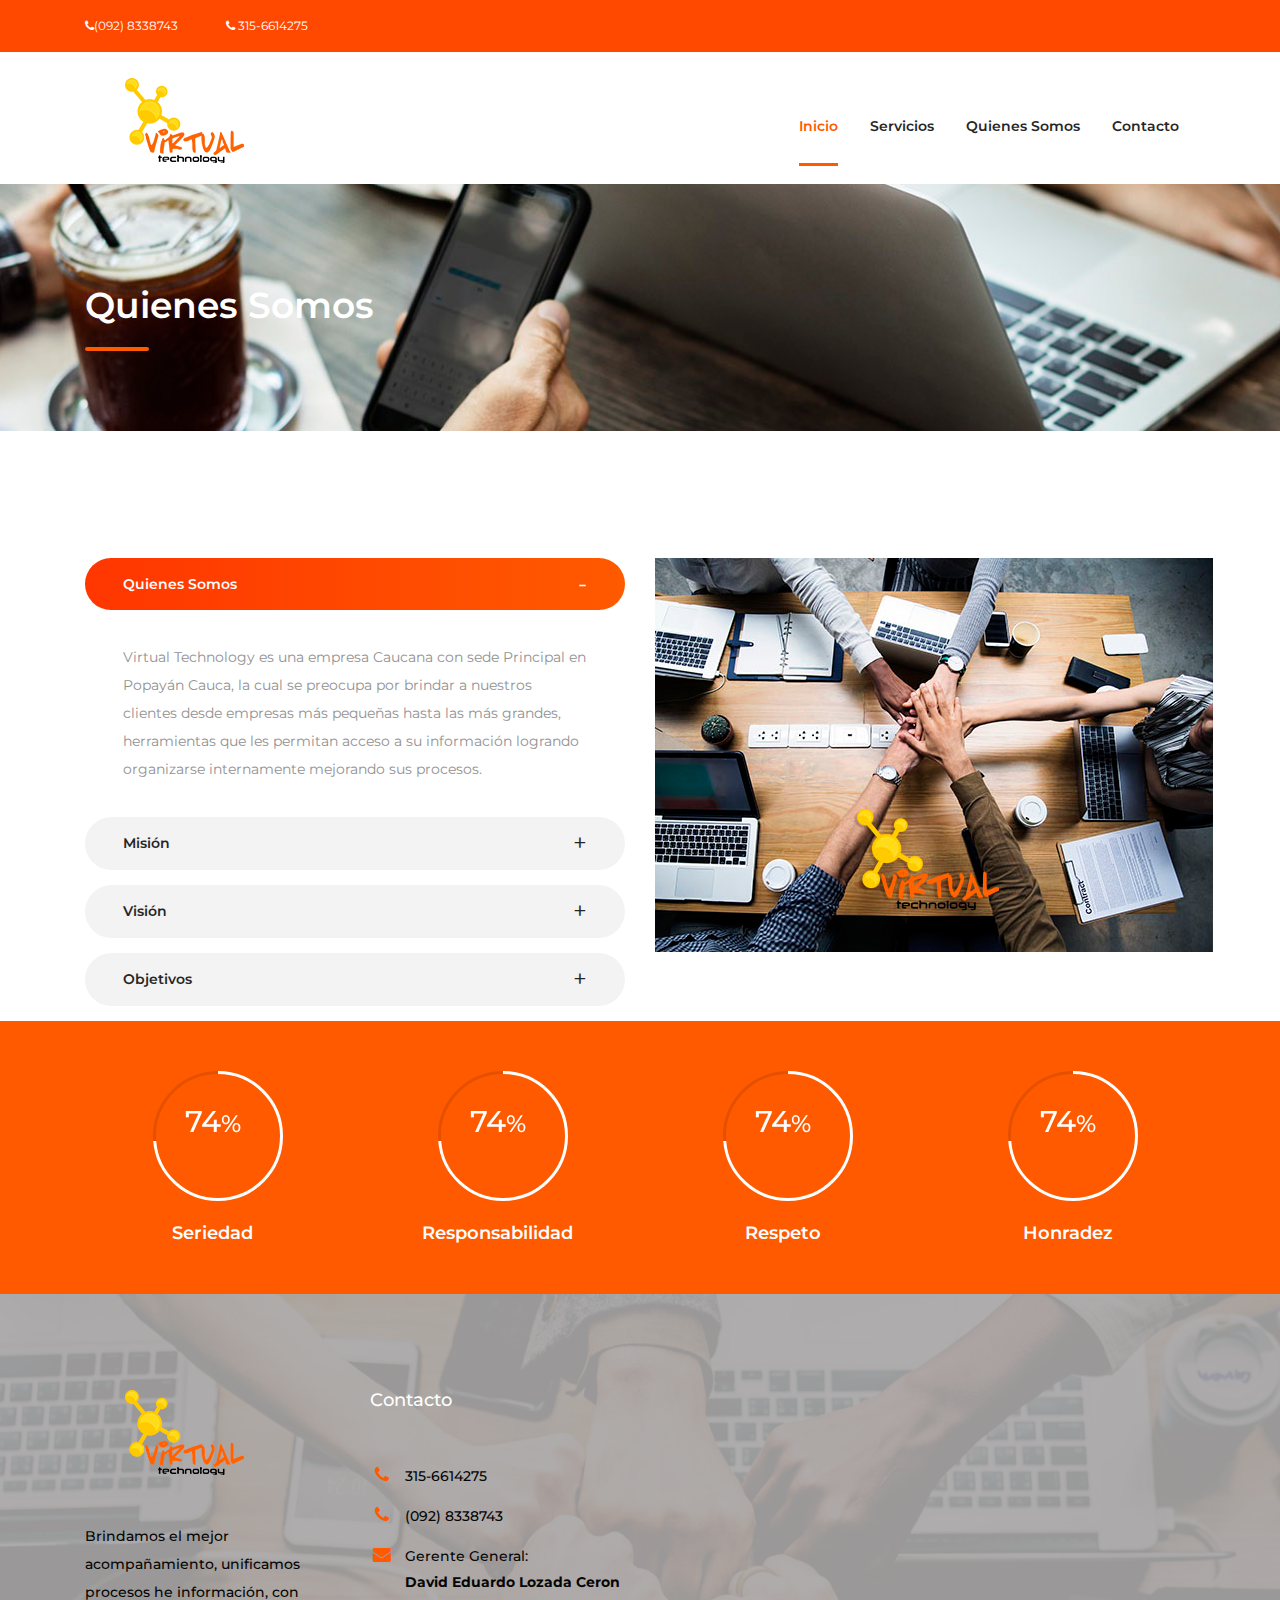
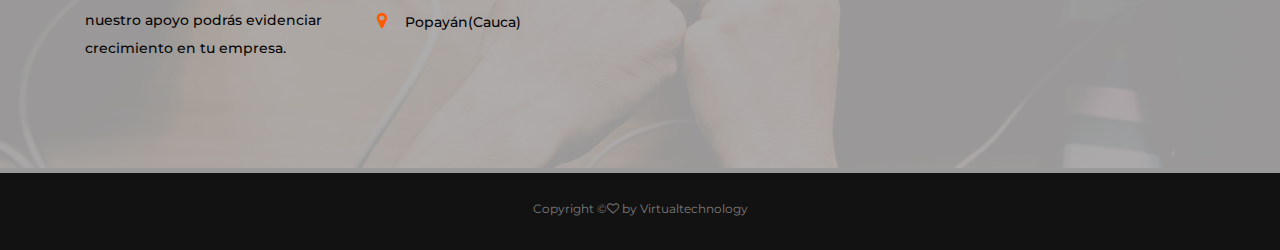
<file: somos.html>
<!DOCTYPE html>
<html lang="en">
<head>
    <title>Virtual Technology</title>

    <!-- Required meta tags -->
    <meta charset="utf-8">
    <meta name="viewport" content="width=device-width, initial-scale=1, shrink-to-fit=no">

    <!-- Bootstrap CSS -->
    <link rel="stylesheet" href="css/bootstrap.min.css">

    <!-- FontAwesome CSS -->
    <link rel="stylesheet" href="css/font-awesome.min.css">

    <!-- ElegantFonts CSS -->
    <link rel="stylesheet" href="css/elegant-fonts.css">

    <!-- themify-icons CSS -->
    <link rel="stylesheet" href="css/themify-icons.css">

    <!-- Swiper CSS -->
    <link rel="stylesheet" href="css/swiper.min.css">

    <!-- Styles -->
    <link rel="stylesheet" href="style.css">
</head>
<body class="single-page about-page">
    <header class="site-header">
        <div class="top-header-bar">
            <div class="container">
                <div class="row flex-wrap justify-content-center justify-content-lg-between align-items-lg-center">
                    <div class="col-12 col-lg-8 d-none d-md-flex flex-wrap justify-content-center justify-content-lg-start mb-3 mb-lg-0">
                        <div class="header-bar-email">
                            <i class="fa fa-phone"></i><a>(092) 8338743</a>
                        </div><!-- .header-bar-email -->

                        <div class="header-bar-text">
                            <p><i class="fa fa-phone"></i> <span>315-6614275</span></p>
                        </div><!-- .header-bar-text -->
                    </div><!-- .col -->

                    <div class="col-12 col-lg-4 d-flex flex-wrap justify-content-center justify-content-lg-end align-items-center">
                        
                    </div><!-- .col -->
                </div><!-- .row -->
            </div><!-- .container -->
        </div><!-- .top-header-bar -->

        <div class="nav-bar">
            <div class="container">
                <div class="row">
                    <div class="col-12 d-flex flex-wrap justify-content-between align-items-center">
                        <div class="site-branding d-flex align-items-center">
                           <a class="d-block" href="index.html" rel="home"><img class="d-block" src="images/logo.png" alt="logo"></a>
                        </div><!-- .site-branding -->

                        <nav class="site-navigation d-flex justify-content-end align-items-center">
                            <ul class="d-flex flex-column flex-lg-row justify-content-lg-end align-content-center">
                                <li class="current-menu-item"><a href="index.html">Inicio</a></li>
                                <li><a href="servicios.html">Servicios</a></li>
                                <li><a href="somos.html">Quienes Somos</a></li>
                                <li><a href="contact.html">Contacto</a></li>
                            </ul>
                        </nav><!-- .site-navigation -->

                        <div class="hamburger-menu d-lg-none">
                            <span></span>
                            <span></span>
                            <span></span>
                            <span></span>
                        </div><!-- .hamburger-menu -->
                    </div><!-- .col -->
                </div><!-- .row -->
            </div><!-- .container -->
        </div><!-- .nav-bar -->
    </header><!-- .site-header -->

    <div class="page-quienes">
        <div class="container">
            <div class="row">
                <div class="col-12">
                    <h1>Quienes Somos</h1>
                </div><!-- .col -->
            </div><!-- .row -->
        </div><!-- .container -->
    </div><!-- .page-header -->

    <div class="container">

    <div class="row elements-wrap">
        <div class="col-12">
            <header class="entry-header elements-heading">
                <h2 class="entry-title"><br></h2>
            </header>

            <div class="entry-content elements-container">
                <div class="row">
                    <div class="col-12 col-md-6">
                        <div class="accordion-wrap type-accordion">
                            <h3 class="entry-title d-flex justify-content-between align-items-center active">Quienes Somos<span class="arrow-r"></span></h3>

                            <div class="entry-content">
                                <p>Virtual Technology es una empresa Caucana con sede Principal en Popayán Cauca, la cual se preocupa por brindar a nuestros clientes desde empresas más pequeñas hasta las más grandes, herramientas que les permitan acceso a su información logrando organizarse internamente mejorando sus procesos.</p>
                            </div>

                            <h3 class="entry-title d-flex justify-content-between align-items-center">Misión<span class="arrow-r"></span></h3>

                            <div class="entry-content">
                                <p>Llegar a nuestros clientes (grandes, medianas y pequeñas empresas) tecnológicamente, sin importar su sector (Privado o Público), brindándoles tecnología, respaldo y servicio con calidad y responsabilidad, organizando sus procesos y facilitando el acceso a su información, logrando una importante ventaja competitiva ante el mercado.

                                </p>
                            </div>

                            <h3 class="entry-title d-flex justify-content-between align-items-center">Visión<span class="arrow-r"></span></h3>

                            <div class="entry-content">
                                <p>Que nuestra empresa este posicionada y sea altamente competitiva, logrando un cubrimiento importante en el medio y el mercado, nacional e internacional mente creciendo y expandiéndose en el transcurso de los años.</p>
                            </div>

                            <h3 class="entry-title d-flex justify-content-between align-items-center">Objetivos<span class="arrow-r"></span></h3>

                            <div class="entry-content">
                                <p><strong>General</strong><br><br>Que nuestra empresa este posicionada y sea altamente competitiva, logrando un cubrimiento importante en el medio y el mercado, nacional e internacional mente creciendo y expandiéndose en el transcurso de los años.<br><br>
                                    <strong>Específicos</strong><br><br>
                                    &bull; Brindar acompañamiento en los proceso que se realizan en las empresas (clientes) grandes, medianas y pequeñas.<br>
                                    &bull; Unificar procesos utilizando software que le permita una mejor organización y desempeño a las empresas (cliente).<br>
                                    &bull; Unificar Información que es vital para las empresas en dichos procesos internos.<br>
                                    &bull; Servir como apoyo a las empresas (clientes) sin importar su tamaño, en el manejo de su información, tanto contable como particular.<br>
                                    &bull; Crecer considerablemente y extenderse tanto a nivel nacional como Internacional.<br>
                                    &bull; Ofrecer servicios de mantenimiento, consultoría, auditoria y diagnósticos tecnológicos a nuestros clientes.<br>
                                
                                
                                </p>
                            </div>
                        </div>
                    </div>

                    <div class="col-12 col-lg-6 order-1 order-lg-2">
                        <img src="images/virtualt.jpg" alt="welcome">
                    </div><!-- .col -->
                </div>
            </div>
        </div>
    </div>

</div>

    

    <div class="about-stats">
        <div class="container">
            <div class="row">
                <div class="col-12 col-sm-6 col-lg-3">
                    <div class="circular-progress-bar">
                        <div class="circle" id="loader_1">
                            <strong class="d-flex justify-content-center"></strong>
                        </div>

                        <h3 class="entry-title">Seriedad</h3>
                    </div>
                </div>

                <div class="col-12 col-sm-6 col-lg-3">
                    <div class="circular-progress-bar">
                        <div class="circle" id="loader_2">
                            <strong class="d-flex justify-content-center"></strong>
                        </div>

                        <h3 class="entry-title">Responsabilidad</h3>
                    </div>
                </div>

                <div class="col-12 col-sm-6 col-lg-3">
                    <div class="circular-progress-bar">
                        <div class="circle" id="loader_3">
                            <strong class="d-flex justify-content-center"></strong>
                        </div>

                        <h3 class="entry-title">Respeto</h3>
                    </div>
                </div>

                <div class="col-12 col-sm-6 col-lg-3">
                    <div class="circular-progress-bar">
                        <div class="circle" id="loader_4">
                            <strong class="d-flex justify-content-center"></strong>
                        </div>

                        <h3 class="entry-title">Honradez</h3>
                    </div>
                </div>

            </div>
        </div>
    </div>





   

   
    <footer class="site-footer">
        <div class="footer-widgets">
            <div class="container">
                <div class="row">
                    <div class="col-12 col-md-6 col-lg-3">
                        <div class="foot-about">
                            <h2><a class="foot-logo" href="#"><img src="images/logo.png" alt=""></a></h2>

                            <p>Brindamos el mejor acompañamiento, unificamos procesos he información, con nuestro apoyo podrás evidenciar crecimiento en tu empresa.</p>

                        
                        </div><!-- .foot-about -->
                    </div><!-- .col -->

                  

                    <div class="col-12 col-md-6 col-lg-3 mt-5 mt-md-0">
                        <div class="foot-contact">
                            <h2>Contacto</h2>

                            <ul>
                                <li><i class="fa fa-phone"></i><span>315-6614275</span></li>
                                <li><i class="fa fa-phone"></i><span>(092) 8338743</span></li>
                                <li><i class="fa fa-envelope"></i><span>Gerente General: <br><strong>David Eduardo Lozada Ceron</strong></span></li>
                                <li><i class="fa fa-map-marker"></i><span>Popayán(Cauca)</span></li>
                            </ul>
                        </div><!-- .foot-contact -->

                        
                    </div><!-- .col -->
                </div><!-- .row -->
            </div><!-- .container -->
        </div><!-- .footer-widgets -->

        <div class="footer-bar">
            <div class="container">
                <div class="row">
                    <div class="col-12">
                        <p class="m-0">
Copyright &copy<i class="fa fa-heart-o" aria-hidden="true"></i> by <a target="_blank">Virtualtechnology</a>
</p>
                    </div><!-- .col-12 -->
                </div><!-- .row -->
            </div><!-- .container -->
        </div><!-- .footer-bar -->
    </footer><!-- .site-footer -->


    <script type='text/javascript' src='js/jquery.js'></script>
    <script type='text/javascript' src='js/jquery.collapsible.min.js'></script>
    <script type='text/javascript' src='js/swiper.min.js'></script>
    <script type='text/javascript' src='js/jquery.countdown.min.js'></script>
    <script type='text/javascript' src='js/circle-progress.min.js'></script>
    <script type='text/javascript' src='js/jquery.countTo.min.js'></script>
    <script type='text/javascript' src='js/jquery.barfiller.js'></script>
    <script type='text/javascript' src='js/custom.js'></script>

</body>
</html>
</file>
<file: css/elegant-fonts.css>
@font-face {
	font-family: 'ElegantIcons';
	src:url('../fonts/ElegantIcons.eot');
	src:url('../fonts/ElegantIcons.eot?#iefix') format('embedded-opentype'),
		url('../fonts/ElegantIcons.woff') format('woff'),
		url('../fonts/ElegantIcons.ttf') format('truetype'),
		url('../fonts/ElegantIcons.svg#ElegantIcons') format('svg');
	font-weight: normal;
	font-style: normal;
}

/* Use the following CSS code if you want to use data attributes for inserting your icons */
[data-icon]:before {
	font-family: 'ElegantIcons';
	content: attr(data-icon);
	speak: none;
	font-weight: normal;
	font-variant: normal;
	text-transform: none;
	line-height: 1;
	-webkit-font-smoothing: antialiased;
	-moz-osx-font-smoothing: grayscale;
}

/* Use the following CSS code if you want to have a class per icon */
/*
Instead of a list of all class selectors,
you can use the generic selector below, but it's slower:
[class*="your-class-prefix"] {
*/
.arrow_up, .arrow_down, .arrow_left, .arrow_right, .arrow_left-up, .arrow_right-up, .arrow_right-down, .arrow_left-down, .arrow-up-down, .arrow_up-down_alt, .arrow_left-right_alt, .arrow_left-right, .arrow_expand_alt2, .arrow_expand_alt, .arrow_condense, .arrow_expand, .arrow_move, .arrow_carrot-up, .arrow_carrot-down, .arrow_carrot-left, .arrow_carrot-right, .arrow_carrot-2up, .arrow_carrot-2down, .arrow_carrot-2left, .arrow_carrot-2right, .arrow_carrot-up_alt2, .arrow_carrot-down_alt2, .arrow_carrot-left_alt2, .arrow_carrot-right_alt2, .arrow_carrot-2up_alt2, .arrow_carrot-2down_alt2, .arrow_carrot-2left_alt2, .arrow_carrot-2right_alt2, .arrow_triangle-up, .arrow_triangle-down, .arrow_triangle-left, .arrow_triangle-right, .arrow_triangle-up_alt2, .arrow_triangle-down_alt2, .arrow_triangle-left_alt2, .arrow_triangle-right_alt2, .arrow_back, .icon_minus-06, .icon_plus, .icon_close, .icon_check, .icon_minus_alt2, .icon_plus_alt2, .icon_close_alt2, .icon_check_alt2, .icon_zoom-out_alt, .icon_zoom-in_alt, .icon_search, .icon_box-empty, .icon_box-selected, .icon_minus-box, .icon_plus-box, .icon_box-checked, .icon_circle-empty, .icon_circle-slelected, .icon_stop_alt2, .icon_stop, .icon_pause_alt2, .icon_pause, .icon_menu, .icon_menu-square_alt2, .icon_menu-circle_alt2, .icon_ul, .icon_ol, .icon_adjust-horiz, .icon_adjust-vert, .icon_document_alt, .icon_documents_alt, .icon_pencil, .icon_pencil-edit_alt, .icon_pencil-edit, .icon_folder-alt, .icon_folder-open_alt, .icon_folder-add_alt, .icon_info_alt, .icon_error-oct_alt, .icon_error-circle_alt, .icon_error-triangle_alt, .icon_question_alt2, .icon_question, .icon_comment_alt, .icon_chat_alt, .icon_vol-mute_alt, .icon_volume-low_alt, .icon_volume-high_alt, .icon_quotations, .icon_quotations_alt2, .icon_clock_alt, .icon_lock_alt, .icon_lock-open_alt, .icon_key_alt, .icon_cloud_alt, .icon_cloud-upload_alt, .icon_cloud-download_alt, .icon_image, .icon_images, .icon_lightbulb_alt, .icon_gift_alt, .icon_house_alt, .icon_genius, .icon_mobile, .icon_tablet, .icon_laptop, .icon_desktop, .icon_camera_alt, .icon_mail_alt, .icon_cone_alt, .icon_ribbon_alt, .icon_bag_alt, .icon_creditcard, .icon_cart_alt, .icon_paperclip, .icon_tag_alt, .icon_tags_alt, .icon_trash_alt, .icon_cursor_alt, .icon_mic_alt, .icon_compass_alt, .icon_pin_alt, .icon_pushpin_alt, .icon_map_alt, .icon_drawer_alt, .icon_toolbox_alt, .icon_book_alt, .icon_calendar, .icon_film, .icon_table, .icon_contacts_alt, .icon_headphones, .icon_lifesaver, .icon_piechart, .icon_refresh, .icon_link_alt, .icon_link, .icon_loading, .icon_blocked, .icon_archive_alt, .icon_heart_alt, .icon_star_alt, .icon_star-half_alt, .icon_star, .icon_star-half, .icon_tools, .icon_tool, .icon_cog, .icon_cogs, .arrow_up_alt, .arrow_down_alt, .arrow_left_alt, .arrow_right_alt, .arrow_left-up_alt, .arrow_right-up_alt, .arrow_right-down_alt, .arrow_left-down_alt, .arrow_condense_alt, .arrow_expand_alt3, .arrow_carrot_up_alt, .arrow_carrot-down_alt, .arrow_carrot-left_alt, .arrow_carrot-right_alt, .arrow_carrot-2up_alt, .arrow_carrot-2dwnn_alt, .arrow_carrot-2left_alt, .arrow_carrot-2right_alt, .arrow_triangle-up_alt, .arrow_triangle-down_alt, .arrow_triangle-left_alt, .arrow_triangle-right_alt, .icon_minus_alt, .icon_plus_alt, .icon_close_alt, .icon_check_alt, .icon_zoom-out, .icon_zoom-in, .icon_stop_alt, .icon_menu-square_alt, .icon_menu-circle_alt, .icon_document, .icon_documents, .icon_pencil_alt, .icon_folder, .icon_folder-open, .icon_folder-add, .icon_folder_upload, .icon_folder_download, .icon_info, .icon_error-circle, .icon_error-oct, .icon_error-triangle, .icon_question_alt, .icon_comment, .icon_chat, .icon_vol-mute, .icon_volume-low, .icon_volume-high, .icon_quotations_alt, .icon_clock, .icon_lock, .icon_lock-open, .icon_key, .icon_cloud, .icon_cloud-upload, .icon_cloud-download, .icon_lightbulb, .icon_gift, .icon_house, .icon_camera, .icon_mail, .icon_cone, .icon_ribbon, .icon_bag, .icon_cart, .icon_tag, .icon_tags, .icon_trash, .icon_cursor, .icon_mic, .icon_compass, .icon_pin, .icon_pushpin, .icon_map, .icon_drawer, .icon_toolbox, .icon_book, .icon_contacts, .icon_archive, .icon_heart, .icon_profile, .icon_group, .icon_grid-2x2, .icon_grid-3x3, .icon_music, .icon_pause_alt, .icon_phone, .icon_upload, .icon_download, .social_facebook, .social_twitter, .social_pinterest, .social_googleplus, .social_tumblr, .social_tumbleupon, .social_wordpress, .social_instagram, .social_dribbble, .social_vimeo, .social_linkedin, .social_rss, .social_deviantart, .social_share, .social_myspace, .social_skype, .social_youtube, .social_picassa, .social_googledrive, .social_flickr, .social_blogger, .social_spotify, .social_delicious, .social_facebook_circle, .social_twitter_circle, .social_pinterest_circle, .social_googleplus_circle, .social_tumblr_circle, .social_stumbleupon_circle, .social_wordpress_circle, .social_instagram_circle, .social_dribbble_circle, .social_vimeo_circle, .social_linkedin_circle, .social_rss_circle, .social_deviantart_circle, .social_share_circle, .social_myspace_circle, .social_skype_circle, .social_youtube_circle, .social_picassa_circle, .social_googledrive_alt2, .social_flickr_circle, .social_blogger_circle, .social_spotify_circle, .social_delicious_circle, .social_facebook_square, .social_twitter_square, .social_pinterest_square, .social_googleplus_square, .social_tumblr_square, .social_stumbleupon_square, .social_wordpress_square, .social_instagram_square, .social_dribbble_square, .social_vimeo_square, .social_linkedin_square, .social_rss_square, .social_deviantart_square, .social_share_square, .social_myspace_square, .social_skype_square, .social_youtube_square, .social_picassa_square, .social_googledrive_square, .social_flickr_square, .social_blogger_square, .social_spotify_square, .social_delicious_square, .icon_printer, .icon_calulator, .icon_building, .icon_floppy, .icon_drive, .icon_search-2, .icon_id, .icon_id-2, .icon_puzzle, .icon_like, .icon_dislike, .icon_mug, .icon_currency, .icon_wallet, .icon_pens, .icon_easel, .icon_flowchart, .icon_datareport, .icon_briefcase, .icon_shield, .icon_percent, .icon_globe, .icon_globe-2, .icon_target, .icon_hourglass, .icon_balance, .icon_rook, .icon_printer-alt, .icon_calculator_alt, .icon_building_alt, .icon_floppy_alt, .icon_drive_alt, .icon_search_alt, .icon_id_alt, .icon_id-2_alt, .icon_puzzle_alt, .icon_like_alt, .icon_dislike_alt, .icon_mug_alt, .icon_currency_alt, .icon_wallet_alt, .icon_pens_alt, .icon_easel_alt, .icon_flowchart_alt, .icon_datareport_alt, .icon_briefcase_alt, .icon_shield_alt, .icon_percent_alt, .icon_globe_alt, .icon_clipboard {
	font-family: 'ElegantIcons';
	speak: none;
	font-style: normal;
	font-weight: normal;
	font-variant: normal;
	text-transform: none;
	line-height: 1;
	-webkit-font-smoothing: antialiased;
}
.arrow_up:before {
	content: "\21";
}
.arrow_down:before {
	content: "\22";
}
.arrow_left:before {
	content: "\23";
}
.arrow_right:before {
	content: "\24";
}
.arrow_left-up:before {
	content: "\25";
}
.arrow_right-up:before {
	content: "\26";
}
.arrow_right-down:before {
	content: "\27";
}
.arrow_left-down:before {
	content: "\28";
}
.arrow-up-down:before {
	content: "\29";
}
.arrow_up-down_alt:before {
	content: "\2a";
}
.arrow_left-right_alt:before {
	content: "\2b";
}
.arrow_left-right:before {
	content: "\2c";
}
.arrow_expand_alt2:before {
	content: "\2d";
}
.arrow_expand_alt:before {
	content: "\2e";
}
.arrow_condense:before {
	content: "\2f";
}
.arrow_expand:before {
	content: "\30";
}
.arrow_move:before {
	content: "\31";
}
.arrow_carrot-up:before {
	content: "\32";
}
.arrow_carrot-down:before {
	content: "\33";
}
.arrow_carrot-left:before {
	content: "\34";
}
.arrow_carrot-right:before {
	content: "\35";
}
.arrow_carrot-2up:before {
	content: "\36";
}
.arrow_carrot-2down:before {
	content: "\37";
}
.arrow_carrot-2left:before {
	content: "\38";
}
.arrow_carrot-2right:before {
	content: "\39";
}
.arrow_carrot-up_alt2:before {
	content: "\3a";
}
.arrow_carrot-down_alt2:before {
	content: "\3b";
}
.arrow_carrot-left_alt2:before {
	content: "\3c";
}
.arrow_carrot-right_alt2:before {
	content: "\3d";
}
.arrow_carrot-2up_alt2:before {
	content: "\3e";
}
.arrow_carrot-2down_alt2:before {
	content: "\3f";
}
.arrow_carrot-2left_alt2:before {
	content: "\40";
}
.arrow_carrot-2right_alt2:before {
	content: "\41";
}
.arrow_triangle-up:before {
	content: "\42";
}
.arrow_triangle-down:before {
	content: "\43";
}
.arrow_triangle-left:before {
	content: "\44";
}
.arrow_triangle-right:before {
	content: "\45";
}
.arrow_triangle-up_alt2:before {
	content: "\46";
}
.arrow_triangle-down_alt2:before {
	content: "\47";
}
.arrow_triangle-left_alt2:before {
	content: "\48";
}
.arrow_triangle-right_alt2:before {
	content: "\49";
}
.arrow_back:before {
	content: "\4a";
}
.icon_minus-06:before {
	content: "\4b";
}
.icon_plus:before {
	content: "\4c";
}
.icon_close:before {
	content: "\4d";
}
.icon_check:before {
	content: "\4e";
}
.icon_minus_alt2:before {
	content: "\4f";
}
.icon_plus_alt2:before {
	content: "\50";
}
.icon_close_alt2:before {
	content: "\51";
}
.icon_check_alt2:before {
	content: "\52";
}
.icon_zoom-out_alt:before {
	content: "\53";
}
.icon_zoom-in_alt:before {
	content: "\54";
}
.icon_search:before {
	content: "\55";
}
.icon_box-empty:before {
	content: "\56";
}
.icon_box-selected:before {
	content: "\57";
}
.icon_minus-box:before {
	content: "\58";
}
.icon_plus-box:before {
	content: "\59";
}
.icon_box-checked:before {
	content: "\5a";
}
.icon_circle-empty:before {
	content: "\5b";
}
.icon_circle-slelected:before {
	content: "\5c";
}
.icon_stop_alt2:before {
	content: "\5d";
}
.icon_stop:before {
	content: "\5e";
}
.icon_pause_alt2:before {
	content: "\5f";
}
.icon_pause:before {
	content: "\60";
}
.icon_menu:before {
	content: "\61";
}
.icon_menu-square_alt2:before {
	content: "\62";
}
.icon_menu-circle_alt2:before {
	content: "\63";
}
.icon_ul:before {
	content: "\64";
}
.icon_ol:before {
	content: "\65";
}
.icon_adjust-horiz:before {
	content: "\66";
}
.icon_adjust-vert:before {
	content: "\67";
}
.icon_document_alt:before {
	content: "\68";
}
.icon_documents_alt:before {
	content: "\69";
}
.icon_pencil:before {
	content: "\6a";
}
.icon_pencil-edit_alt:before {
	content: "\6b";
}
.icon_pencil-edit:before {
	content: "\6c";
}
.icon_folder-alt:before {
	content: "\6d";
}
.icon_folder-open_alt:before {
	content: "\6e";
}
.icon_folder-add_alt:before {
	content: "\6f";
}
.icon_info_alt:before {
	content: "\70";
}
.icon_error-oct_alt:before {
	content: "\71";
}
.icon_error-circle_alt:before {
	content: "\72";
}
.icon_error-triangle_alt:before {
	content: "\73";
}
.icon_question_alt2:before {
	content: "\74";
}
.icon_question:before {
	content: "\75";
}
.icon_comment_alt:before {
	content: "\76";
}
.icon_chat_alt:before {
	content: "\77";
}
.icon_vol-mute_alt:before {
	content: "\78";
}
.icon_volume-low_alt:before {
	content: "\79";
}
.icon_volume-high_alt:before {
	content: "\7a";
}
.icon_quotations:before {
	content: "\7b";
}
.icon_quotations_alt2:before {
	content: "\7c";
}
.icon_clock_alt:before {
	content: "\7d";
}
.icon_lock_alt:before {
	content: "\7e";
}
.icon_lock-open_alt:before {
	content: "\e000";
}
.icon_key_alt:before {
	content: "\e001";
}
.icon_cloud_alt:before {
	content: "\e002";
}
.icon_cloud-upload_alt:before {
	content: "\e003";
}
.icon_cloud-download_alt:before {
	content: "\e004";
}
.icon_image:before {
	content: "\e005";
}
.icon_images:before {
	content: "\e006";
}
.icon_lightbulb_alt:before {
	content: "\e007";
}
.icon_gift_alt:before {
	content: "\e008";
}
.icon_house_alt:before {
	content: "\e009";
}
.icon_genius:before {
	content: "\e00a";
}
.icon_mobile:before {
	content: "\e00b";
}
.icon_tablet:before {
	content: "\e00c";
}
.icon_laptop:before {
	content: "\e00d";
}
.icon_desktop:before {
	content: "\e00e";
}
.icon_camera_alt:before {
	content: "\e00f";
}
.icon_mail_alt:before {
	content: "\e010";
}
.icon_cone_alt:before {
	content: "\e011";
}
.icon_ribbon_alt:before {
	content: "\e012";
}
.icon_bag_alt:before {
	content: "\e013";
}
.icon_creditcard:before {
	content: "\e014";
}
.icon_cart_alt:before {
	content: "\e015";
}
.icon_paperclip:before {
	content: "\e016";
}
.icon_tag_alt:before {
	content: "\e017";
}
.icon_tags_alt:before {
	content: "\e018";
}
.icon_trash_alt:before {
	content: "\e019";
}
.icon_cursor_alt:before {
	content: "\e01a";
}
.icon_mic_alt:before {
	content: "\e01b";
}
.icon_compass_alt:before {
	content: "\e01c";
}
.icon_pin_alt:before {
	content: "\e01d";
}
.icon_pushpin_alt:before {
	content: "\e01e";
}
.icon_map_alt:before {
	content: "\e01f";
}
.icon_drawer_alt:before {
	content: "\e020";
}
.icon_toolbox_alt:before {
	content: "\e021";
}
.icon_book_alt:before {
	content: "\e022";
}
.icon_calendar:before {
	content: "\e023";
}
.icon_film:before {
	content: "\e024";
}
.icon_table:before {
	content: "\e025";
}
.icon_contacts_alt:before {
	content: "\e026";
}
.icon_headphones:before {
	content: "\e027";
}
.icon_lifesaver:before {
	content: "\e028";
}
.icon_piechart:before {
	content: "\e029";
}
.icon_refresh:before {
	content: "\e02a";
}
.icon_link_alt:before {
	content: "\e02b";
}
.icon_link:before {
	content: "\e02c";
}
.icon_loading:before {
	content: "\e02d";
}
.icon_blocked:before {
	content: "\e02e";
}
.icon_archive_alt:before {
	content: "\e02f";
}
.icon_heart_alt:before {
	content: "\e030";
}
.icon_star_alt:before {
	content: "\e031";
}
.icon_star-half_alt:before {
	content: "\e032";
}
.icon_star:before {
	content: "\e033";
}
.icon_star-half:before {
	content: "\e034";
}
.icon_tools:before {
	content: "\e035";
}
.icon_tool:before {
	content: "\e036";
}
.icon_cog:before {
	content: "\e037";
}
.icon_cogs:before {
	content: "\e038";
}
.arrow_up_alt:before {
	content: "\e039";
}
.arrow_down_alt:before {
	content: "\e03a";
}
.arrow_left_alt:before {
	content: "\e03b";
}
.arrow_right_alt:before {
	content: "\e03c";
}
.arrow_left-up_alt:before {
	content: "\e03d";
}
.arrow_right-up_alt:before {
	content: "\e03e";
}
.arrow_right-down_alt:before {
	content: "\e03f";
}
.arrow_left-down_alt:before {
	content: "\e040";
}
.arrow_condense_alt:before {
	content: "\e041";
}
.arrow_expand_alt3:before {
	content: "\e042";
}
.arrow_carrot_up_alt:before {
	content: "\e043";
}
.arrow_carrot-down_alt:before {
	content: "\e044";
}
.arrow_carrot-left_alt:before {
	content: "\e045";
}
.arrow_carrot-right_alt:before {
	content: "\e046";
}
.arrow_carrot-2up_alt:before {
	content: "\e047";
}
.arrow_carrot-2dwnn_alt:before {
	content: "\e048";
}
.arrow_carrot-2left_alt:before {
	content: "\e049";
}
.arrow_carrot-2right_alt:before {
	content: "\e04a";
}
.arrow_triangle-up_alt:before {
	content: "\e04b";
}
.arrow_triangle-down_alt:before {
	content: "\e04c";
}
.arrow_triangle-left_alt:before {
	content: "\e04d";
}
.arrow_triangle-right_alt:before {
	content: "\e04e";
}
.icon_minus_alt:before {
	content: "\e04f";
}
.icon_plus_alt:before {
	content: "\e050";
}
.icon_close_alt:before {
	content: "\e051";
}
.icon_check_alt:before {
	content: "\e052";
}
.icon_zoom-out:before {
	content: "\e053";
}
.icon_zoom-in:before {
	content: "\e054";
}
.icon_stop_alt:before {
	content: "\e055";
}
.icon_menu-square_alt:before {
	content: "\e056";
}
.icon_menu-circle_alt:before {
	content: "\e057";
}
.icon_document:before {
	content: "\e058";
}
.icon_documents:before {
	content: "\e059";
}
.icon_pencil_alt:before {
	content: "\e05a";
}
.icon_folder:before {
	content: "\e05b";
}
.icon_folder-open:before {
	content: "\e05c";
}
.icon_folder-add:before {
	content: "\e05d";
}
.icon_folder_upload:before {
	content: "\e05e";
}
.icon_folder_download:before {
	content: "\e05f";
}
.icon_info:before {
	content: "\e060";
}
.icon_error-circle:before {
	content: "\e061";
}
.icon_error-oct:before {
	content: "\e062";
}
.icon_error-triangle:before {
	content: "\e063";
}
.icon_question_alt:before {
	content: "\e064";
}
.icon_comment:before {
	content: "\e065";
}
.icon_chat:before {
	content: "\e066";
}
.icon_vol-mute:before {
	content: "\e067";
}
.icon_volume-low:before {
	content: "\e068";
}
.icon_volume-high:before {
	content: "\e069";
}
.icon_quotations_alt:before {
	content: "\e06a";
}
.icon_clock:before {
	content: "\e06b";
}
.icon_lock:before {
	content: "\e06c";
}
.icon_lock-open:before {
	content: "\e06d";
}
.icon_key:before {
	content: "\e06e";
}
.icon_cloud:before {
	content: "\e06f";
}
.icon_cloud-upload:before {
	content: "\e070";
}
.icon_cloud-download:before {
	content: "\e071";
}
.icon_lightbulb:before {
	content: "\e072";
}
.icon_gift:before {
	content: "\e073";
}
.icon_house:before {
	content: "\e074";
}
.icon_camera:before {
	content: "\e075";
}
.icon_mail:before {
	content: "\e076";
}
.icon_cone:before {
	content: "\e077";
}
.icon_ribbon:before {
	content: "\e078";
}
.icon_bag:before {
	content: "\e079";
}
.icon_cart:before {
	content: "\e07a";
}
.icon_tag:before {
	content: "\e07b";
}
.icon_tags:before {
	content: "\e07c";
}
.icon_trash:before {
	content: "\e07d";
}
.icon_cursor:before {
	content: "\e07e";
}
.icon_mic:before {
	content: "\e07f";
}
.icon_compass:before {
	content: "\e080";
}
.icon_pin:before {
	content: "\e081";
}
.icon_pushpin:before {
	content: "\e082";
}
.icon_map:before {
	content: "\e083";
}
.icon_drawer:before {
	content: "\e084";
}
.icon_toolbox:before {
	content: "\e085";
}
.icon_book:before {
	content: "\e086";
}
.icon_contacts:before {
	content: "\e087";
}
.icon_archive:before {
	content: "\e088";
}
.icon_heart:before {
	content: "\e089";
}
.icon_profile:before {
	content: "\e08a";
}
.icon_group:before {
	content: "\e08b";
}
.icon_grid-2x2:before {
	content: "\e08c";
}
.icon_grid-3x3:before {
	content: "\e08d";
}
.icon_music:before {
	content: "\e08e";
}
.icon_pause_alt:before {
	content: "\e08f";
}
.icon_phone:before {
	content: "\e090";
}
.icon_upload:before {
	content: "\e091";
}
.icon_download:before {
	content: "\e092";
}
.social_facebook:before {
	content: "\e093";
}
.social_twitter:before {
	content: "\e094";
}
.social_pinterest:before {
	content: "\e095";
}
.social_googleplus:before {
	content: "\e096";
}
.social_tumblr:before {
	content: "\e097";
}
.social_tumbleupon:before {
	content: "\e098";
}
.social_wordpress:before {
	content: "\e099";
}
.social_instagram:before {
	content: "\e09a";
}
.social_dribbble:before {
	content: "\e09b";
}
.social_vimeo:before {
	content: "\e09c";
}
.social_linkedin:before {
	content: "\e09d";
}
.social_rss:before {
	content: "\e09e";
}
.social_deviantart:before {
	content: "\e09f";
}
.social_share:before {
	content: "\e0a0";
}
.social_myspace:before {
	content: "\e0a1";
}
.social_skype:before {
	content: "\e0a2";
}
.social_youtube:before {
	content: "\e0a3";
}
.social_picassa:before {
	content: "\e0a4";
}
.social_googledrive:before {
	content: "\e0a5";
}
.social_flickr:before {
	content: "\e0a6";
}
.social_blogger:before {
	content: "\e0a7";
}
.social_spotify:before {
	content: "\e0a8";
}
.social_delicious:before {
	content: "\e0a9";
}
.social_facebook_circle:before {
	content: "\e0aa";
}
.social_twitter_circle:before {
	content: "\e0ab";
}
.social_pinterest_circle:before {
	content: "\e0ac";
}
.social_googleplus_circle:before {
	content: "\e0ad";
}
.social_tumblr_circle:before {
	content: "\e0ae";
}
.social_stumbleupon_circle:before {
	content: "\e0af";
}
.social_wordpress_circle:before {
	content: "\e0b0";
}
.social_instagram_circle:before {
	content: "\e0b1";
}
.social_dribbble_circle:before {
	content: "\e0b2";
}
.social_vimeo_circle:before {
	content: "\e0b3";
}
.social_linkedin_circle:before {
	content: "\e0b4";
}
.social_rss_circle:before {
	content: "\e0b5";
}
.social_deviantart_circle:before {
	content: "\e0b6";
}
.social_share_circle:before {
	content: "\e0b7";
}
.social_myspace_circle:before {
	content: "\e0b8";
}
.social_skype_circle:before {
	content: "\e0b9";
}
.social_youtube_circle:before {
	content: "\e0ba";
}
.social_picassa_circle:before {
	content: "\e0bb";
}
.social_googledrive_alt2:before {
	content: "\e0bc";
}
.social_flickr_circle:before {
	content: "\e0bd";
}
.social_blogger_circle:before {
	content: "\e0be";
}
.social_spotify_circle:before {
	content: "\e0bf";
}
.social_delicious_circle:before {
	content: "\e0c0";
}
.social_facebook_square:before {
	content: "\e0c1";
}
.social_twitter_square:before {
	content: "\e0c2";
}
.social_pinterest_square:before {
	content: "\e0c3";
}
.social_googleplus_square:before {
	content: "\e0c4";
}
.social_tumblr_square:before {
	content: "\e0c5";
}
.social_stumbleupon_square:before {
	content: "\e0c6";
}
.social_wordpress_square:before {
	content: "\e0c7";
}
.social_instagram_square:before {
	content: "\e0c8";
}
.social_dribbble_square:before {
	content: "\e0c9";
}
.social_vimeo_square:before {
	content: "\e0ca";
}
.social_linkedin_square:before {
	content: "\e0cb";
}
.social_rss_square:before {
	content: "\e0cc";
}
.social_deviantart_square:before {
	content: "\e0cd";
}
.social_share_square:before {
	content: "\e0ce";
}
.social_myspace_square:before {
	content: "\e0cf";
}
.social_skype_square:before {
	content: "\e0d0";
}
.social_youtube_square:before {
	content: "\e0d1";
}
.social_picassa_square:before {
	content: "\e0d2";
}
.social_googledrive_square:before {
	content: "\e0d3";
}
.social_flickr_square:before {
	content: "\e0d4";
}
.social_blogger_square:before {
	content: "\e0d5";
}
.social_spotify_square:before {
	content: "\e0d6";
}
.social_delicious_square:before {
	content: "\e0d7";
}
.icon_printer:before {
	content: "\e103";
}
.icon_calulator:before {
	content: "\e0ee";
}
.icon_building:before {
	content: "\e0ef";
}
.icon_floppy:before {
	content: "\e0e8";
}
.icon_drive:before {
	content: "\e0ea";
}
.icon_search-2:before {
	content: "\e101";
}
.icon_id:before {
	content: "\e107";
}
.icon_id-2:before {
	content: "\e108";
}
.icon_puzzle:before {
	content: "\e102";
}
.icon_like:before {
	content: "\e106";
}
.icon_dislike:before {
	content: "\e0eb";
}
.icon_mug:before {
	content: "\e105";
}
.icon_currency:before {
	content: "\e0ed";
}
.icon_wallet:before {
	content: "\e100";
}
.icon_pens:before {
	content: "\e104";
}
.icon_easel:before {
	content: "\e0e9";
}
.icon_flowchart:before {
	content: "\e109";
}
.icon_datareport:before {
	content: "\e0ec";
}
.icon_briefcase:before {
	content: "\e0fe";
}
.icon_shield:before {
	content: "\e0f6";
}
.icon_percent:before {
	content: "\e0fb";
}
.icon_globe:before {
	content: "\e0e2";
}
.icon_globe-2:before {
	content: "\e0e3";
}
.icon_target:before {
	content: "\e0f5";
}
.icon_hourglass:before {
	content: "\e0e1";
}
.icon_balance:before {
	content: "\e0ff";
}
.icon_rook:before {
	content: "\e0f8";
}
.icon_printer-alt:before {
	content: "\e0fa";
}
.icon_calculator_alt:before {
	content: "\e0e7";
}
.icon_building_alt:before {
	content: "\e0fd";
}
.icon_floppy_alt:before {
	content: "\e0e4";
}
.icon_drive_alt:before {
	content: "\e0e5";
}
.icon_search_alt:before {
	content: "\e0f7";
}
.icon_id_alt:before {
	content: "\e0e0";
}
.icon_id-2_alt:before {
	content: "\e0fc";
}
.icon_puzzle_alt:before {
	content: "\e0f9";
}
.icon_like_alt:before {
	content: "\e0dd";
}
.icon_dislike_alt:before {
	content: "\e0f1";
}
.icon_mug_alt:before {
	content: "\e0dc";
}
.icon_currency_alt:before {
	content: "\e0f3";
}
.icon_wallet_alt:before {
	content: "\e0d8";
}
.icon_pens_alt:before {
	content: "\e0db";
}
.icon_easel_alt:before {
	content: "\e0f0";
}
.icon_flowchart_alt:before {
	content: "\e0df";
}
.icon_datareport_alt:before {
	content: "\e0f2";
}
.icon_briefcase_alt:before {
	content: "\e0f4";
}
.icon_shield_alt:before {
	content: "\e0d9";
}
.icon_percent_alt:before {
	content: "\e0da";
}
.icon_globe_alt:before {
	content: "\e0de";
}
.icon_clipboard:before {
	content: "\e0e6";
}


	.glyph {
		float: left;
		text-align: center;
		padding: .75em;
		margin: .4em 1.5em .75em 0;
		width: 6em;
text-shadow: none;
	}
        .glyph_big {
        font-size: 128px;
        color: #59c5dc;
        float: left;
        margin-right: 20px;
        }

        .glyph div { padding-bottom: 10px;}

	.glyph input {
		font-family: consolas, monospace;
		font-size: 12px;
		width: 100%;
		text-align: center;
		border: 0;
		box-shadow: 0 0 0 1px #ccc;
		padding: .2em;
                -moz-border-radius: 5px;
                -webkit-border-radius: 5px;
	}
	.centered {
		margin-left: auto;
		margin-right: auto;
	}
	.glyph .fs1 {
		font-size: 2em;
	}
</file>
<file: css/themify-icons.css>
@font-face {
	font-family: 'themify';
	src:url('../fonts/themify.eot?-fvbane');
	src:url('../fonts/themify.eot?#iefix-fvbane') format('embedded-opentype'),
		url('../fonts/themify.woff?-fvbane') format('woff'),
		url('../fonts/themify.ttf?-fvbane') format('truetype'),
		url('../fonts/themify.svg?-fvbane#themify') format('svg');
	font-weight: normal;
	font-style: normal;
}

[class^="ti-"], [class*=" ti-"] {
	font-family: 'themify';
	speak: none;
	font-style: normal;
	font-weight: normal;
	font-variant: normal;
	text-transform: none;
	line-height: 1;

	/* Better Font Rendering =========== */
	-webkit-font-smoothing: antialiased;
	-moz-osx-font-smoothing: grayscale;
}

.ti-wand:before {
	content: "\e600";
}
.ti-volume:before {
	content: "\e601";
}
.ti-user:before {
	content: "\e602";
}
.ti-unlock:before {
	content: "\e603";
}
.ti-unlink:before {
	content: "\e604";
}
.ti-trash:before {
	content: "\e605";
}
.ti-thought:before {
	content: "\e606";
}
.ti-target:before {
	content: "\e607";
}
.ti-tag:before {
	content: "\e608";
}
.ti-tablet:before {
	content: "\e609";
}
.ti-star:before {
	content: "\e60a";
}
.ti-spray:before {
	content: "\e60b";
}
.ti-signal:before {
	content: "\e60c";
}
.ti-shopping-cart:before {
	content: "\e60d";
}
.ti-shopping-cart-full:before {
	content: "\e60e";
}
.ti-settings:before {
	content: "\e60f";
}
.ti-search:before {
	content: "\e610";
}
.ti-zoom-in:before {
	content: "\e611";
}
.ti-zoom-out:before {
	content: "\e612";
}
.ti-cut:before {
	content: "\e613";
}
.ti-ruler:before {
	content: "\e614";
}
.ti-ruler-pencil:before {
	content: "\e615";
}
.ti-ruler-alt:before {
	content: "\e616";
}
.ti-bookmark:before {
	content: "\e617";
}
.ti-bookmark-alt:before {
	content: "\e618";
}
.ti-reload:before {
	content: "\e619";
}
.ti-plus:before {
	content: "\e61a";
}
.ti-pin:before {
	content: "\e61b";
}
.ti-pencil:before {
	content: "\e61c";
}
.ti-pencil-alt:before {
	content: "\e61d";
}
.ti-paint-roller:before {
	content: "\e61e";
}
.ti-paint-bucket:before {
	content: "\e61f";
}
.ti-na:before {
	content: "\e620";
}
.ti-mobile:before {
	content: "\e621";
}
.ti-minus:before {
	content: "\e622";
}
.ti-medall:before {
	content: "\e623";
}
.ti-medall-alt:before {
	content: "\e624";
}
.ti-marker:before {
	content: "\e625";
}
.ti-marker-alt:before {
	content: "\e626";
}
.ti-arrow-up:before {
	content: "\e627";
}
.ti-arrow-right:before {
	content: "\e628";
}
.ti-arrow-left:before {
	content: "\e629";
}
.ti-arrow-down:before {
	content: "\e62a";
}
.ti-lock:before {
	content: "\e62b";
}
.ti-location-arrow:before {
	content: "\e62c";
}
.ti-link:before {
	content: "\e62d";
}
.ti-layout:before {
	content: "\e62e";
}
.ti-layers:before {
	content: "\e62f";
}
.ti-layers-alt:before {
	content: "\e630";
}
.ti-key:before {
	content: "\e631";
}
.ti-import:before {
	content: "\e632";
}
.ti-image:before {
	content: "\e633";
}
.ti-heart:before {
	content: "\e634";
}
.ti-heart-broken:before {
	content: "\e635";
}
.ti-hand-stop:before {
	content: "\e636";
}
.ti-hand-open:before {
	content: "\e637";
}
.ti-hand-drag:before {
	content: "\e638";
}
.ti-folder:before {
	content: "\e639";
}
.ti-flag:before {
	content: "\e63a";
}
.ti-flag-alt:before {
	content: "\e63b";
}
.ti-flag-alt-2:before {
	content: "\e63c";
}
.ti-eye:before {
	content: "\e63d";
}
.ti-export:before {
	content: "\e63e";
}
.ti-exchange-vertical:before {
	content: "\e63f";
}
.ti-desktop:before {
	content: "\e640";
}
.ti-cup:before {
	content: "\e641";
}
.ti-crown:before {
	content: "\e642";
}
.ti-comments:before {
	content: "\e643";
}
.ti-comment:before {
	content: "\e644";
}
.ti-comment-alt:before {
	content: "\e645";
}
.ti-close:before {
	content: "\e646";
}
.ti-clip:before {
	content: "\e647";
}
.ti-angle-up:before {
	content: "\e648";
}
.ti-angle-right:before {
	content: "\e649";
}
.ti-angle-left:before {
	content: "\e64a";
}
.ti-angle-down:before {
	content: "\e64b";
}
.ti-check:before {
	content: "\e64c";
}
.ti-check-box:before {
	content: "\e64d";
}
.ti-camera:before {
	content: "\e64e";
}
.ti-announcement:before {
	content: "\e64f";
}
.ti-brush:before {
	content: "\e650";
}
.ti-briefcase:before {
	content: "\e651";
}
.ti-bolt:before {
	content: "\e652";
}
.ti-bolt-alt:before {
	content: "\e653";
}
.ti-blackboard:before {
	content: "\e654";
}
.ti-bag:before {
	content: "\e655";
}
.ti-move:before {
	content: "\e656";
}
.ti-arrows-vertical:before {
	content: "\e657";
}
.ti-arrows-horizontal:before {
	content: "\e658";
}
.ti-fullscreen:before {
	content: "\e659";
}
.ti-arrow-top-right:before {
	content: "\e65a";
}
.ti-arrow-top-left:before {
	content: "\e65b";
}
.ti-arrow-circle-up:before {
	content: "\e65c";
}
.ti-arrow-circle-right:before {
	content: "\e65d";
}
.ti-arrow-circle-left:before {
	content: "\e65e";
}
.ti-arrow-circle-down:before {
	content: "\e65f";
}
.ti-angle-double-up:before {
	content: "\e660";
}
.ti-angle-double-right:before {
	content: "\e661";
}
.ti-angle-double-left:before {
	content: "\e662";
}
.ti-angle-double-down:before {
	content: "\e663";
}
.ti-zip:before {
	content: "\e664";
}
.ti-world:before {
	content: "\e665";
}
.ti-wheelchair:before {
	content: "\e666";
}
.ti-view-list:before {
	content: "\e667";
}
.ti-view-list-alt:before {
	content: "\e668";
}
.ti-view-grid:before {
	content: "\e669";
}
.ti-uppercase:before {
	content: "\e66a";
}
.ti-upload:before {
	content: "\e66b";
}
.ti-underline:before {
	content: "\e66c";
}
.ti-truck:before {
	content: "\e66d";
}
.ti-timer:before {
	content: "\e66e";
}
.ti-ticket:before {
	content: "\e66f";
}
.ti-thumb-up:before {
	content: "\e670";
}
.ti-thumb-down:before {
	content: "\e671";
}
.ti-text:before {
	content: "\e672";
}
.ti-stats-up:before {
	content: "\e673";
}
.ti-stats-down:before {
	content: "\e674";
}
.ti-split-v:before {
	content: "\e675";
}
.ti-split-h:before {
	content: "\e676";
}
.ti-smallcap:before {
	content: "\e677";
}
.ti-shine:before {
	content: "\e678";
}
.ti-shift-right:before {
	content: "\e679";
}
.ti-shift-left:before {
	content: "\e67a";
}
.ti-shield:before {
	content: "\e67b";
}
.ti-notepad:before {
	content: "\e67c";
}
.ti-server:before {
	content: "\e67d";
}
.ti-quote-right:before {
	content: "\e67e";
}
.ti-quote-left:before {
	content: "\e67f";
}
.ti-pulse:before {
	content: "\e680";
}
.ti-printer:before {
	content: "\e681";
}
.ti-power-off:before {
	content: "\e682";
}
.ti-plug:before {
	content: "\e683";
}
.ti-pie-chart:before {
	content: "\e684";
}
.ti-paragraph:before {
	content: "\e685";
}
.ti-panel:before {
	content: "\e686";
}
.ti-package:before {
	content: "\e687";
}
.ti-music:before {
	content: "\e688";
}
.ti-music-alt:before {
	content: "\e689";
}
.ti-mouse:before {
	content: "\e68a";
}
.ti-mouse-alt:before {
	content: "\e68b";
}
.ti-money:before {
	content: "\e68c";
}
.ti-microphone:before {
	content: "\e68d";
}
.ti-menu:before {
	content: "\e68e";
}
.ti-menu-alt:before {
	content: "\e68f";
}
.ti-map:before {
	content: "\e690";
}
.ti-map-alt:before {
	content: "\e691";
}
.ti-loop:before {
	content: "\e692";
}
.ti-location-pin:before {
	content: "\e693";
}
.ti-list:before {
	content: "\e694";
}
.ti-light-bulb:before {
	content: "\e695";
}
.ti-Italic:before {
	content: "\e696";
}
.ti-info:before {
	content: "\e697";
}
.ti-infinite:before {
	content: "\e698";
}
.ti-id-badge:before {
	content: "\e699";
}
.ti-hummer:before {
	content: "\e69a";
}
.ti-home:before {
	content: "\e69b";
}
.ti-help:before {
	content: "\e69c";
}
.ti-headphone:before {
	content: "\e69d";
}
.ti-harddrives:before {
	content: "\e69e";
}
.ti-harddrive:before {
	content: "\e69f";
}
.ti-gift:before {
	content: "\e6a0";
}
.ti-game:before {
	content: "\e6a1";
}
.ti-filter:before {
	content: "\e6a2";
}
.ti-files:before {
	content: "\e6a3";
}
.ti-file:before {
	content: "\e6a4";
}
.ti-eraser:before {
	content: "\e6a5";
}
.ti-envelope:before {
	content: "\e6a6";
}
.ti-download:before {
	content: "\e6a7";
}
.ti-direction:before {
	content: "\e6a8";
}
.ti-direction-alt:before {
	content: "\e6a9";
}
.ti-dashboard:before {
	content: "\e6aa";
}
.ti-control-stop:before {
	content: "\e6ab";
}
.ti-control-shuffle:before {
	content: "\e6ac";
}
.ti-control-play:before {
	content: "\e6ad";
}
.ti-control-pause:before {
	content: "\e6ae";
}
.ti-control-forward:before {
	content: "\e6af";
}
.ti-control-backward:before {
	content: "\e6b0";
}
.ti-cloud:before {
	content: "\e6b1";
}
.ti-cloud-up:before {
	content: "\e6b2";
}
.ti-cloud-down:before {
	content: "\e6b3";
}
.ti-clipboard:before {
	content: "\e6b4";
}
.ti-car:before {
	content: "\e6b5";
}
.ti-calendar:before {
	content: "\e6b6";
}
.ti-book:before {
	content: "\e6b7";
}
.ti-bell:before {
	content: "\e6b8";
}
.ti-basketball:before {
	content: "\e6b9";
}
.ti-bar-chart:before {
	content: "\e6ba";
}
.ti-bar-chart-alt:before {
	content: "\e6bb";
}
.ti-back-right:before {
	content: "\e6bc";
}
.ti-back-left:before {
	content: "\e6bd";
}
.ti-arrows-corner:before {
	content: "\e6be";
}
.ti-archive:before {
	content: "\e6bf";
}
.ti-anchor:before {
	content: "\e6c0";
}
.ti-align-right:before {
	content: "\e6c1";
}
.ti-align-left:before {
	content: "\e6c2";
}
.ti-align-justify:before {
	content: "\e6c3";
}
.ti-align-center:before {
	content: "\e6c4";
}
.ti-alert:before {
	content: "\e6c5";
}
.ti-alarm-clock:before {
	content: "\e6c6";
}
.ti-agenda:before {
	content: "\e6c7";
}
.ti-write:before {
	content: "\e6c8";
}
.ti-window:before {
	content: "\e6c9";
}
.ti-widgetized:before {
	content: "\e6ca";
}
.ti-widget:before {
	content: "\e6cb";
}
.ti-widget-alt:before {
	content: "\e6cc";
}
.ti-wallet:before {
	content: "\e6cd";
}
.ti-video-clapper:before {
	content: "\e6ce";
}
.ti-video-camera:before {
	content: "\e6cf";
}
.ti-vector:before {
	content: "\e6d0";
}
.ti-themify-logo:before {
	content: "\e6d1";
}
.ti-themify-favicon:before {
	content: "\e6d2";
}
.ti-themify-favicon-alt:before {
	content: "\e6d3";
}
.ti-support:before {
	content: "\e6d4";
}
.ti-stamp:before {
	content: "\e6d5";
}
.ti-split-v-alt:before {
	content: "\e6d6";
}
.ti-slice:before {
	content: "\e6d7";
}
.ti-shortcode:before {
	content: "\e6d8";
}
.ti-shift-right-alt:before {
	content: "\e6d9";
}
.ti-shift-left-alt:before {
	content: "\e6da";
}
.ti-ruler-alt-2:before {
	content: "\e6db";
}
.ti-receipt:before {
	content: "\e6dc";
}
.ti-pin2:before {
	content: "\e6dd";
}
.ti-pin-alt:before {
	content: "\e6de";
}
.ti-pencil-alt2:before {
	content: "\e6df";
}
.ti-palette:before {
	content: "\e6e0";
}
.ti-more:before {
	content: "\e6e1";
}
.ti-more-alt:before {
	content: "\e6e2";
}
.ti-microphone-alt:before {
	content: "\e6e3";
}
.ti-magnet:before {
	content: "\e6e4";
}
.ti-line-double:before {
	content: "\e6e5";
}
.ti-line-dotted:before {
	content: "\e6e6";
}
.ti-line-dashed:before {
	content: "\e6e7";
}
.ti-layout-width-full:before {
	content: "\e6e8";
}
.ti-layout-width-default:before {
	content: "\e6e9";
}
.ti-layout-width-default-alt:before {
	content: "\e6ea";
}
.ti-layout-tab:before {
	content: "\e6eb";
}
.ti-layout-tab-window:before {
	content: "\e6ec";
}
.ti-layout-tab-v:before {
	content: "\e6ed";
}
.ti-layout-tab-min:before {
	content: "\e6ee";
}
.ti-layout-slider:before {
	content: "\e6ef";
}
.ti-layout-slider-alt:before {
	content: "\e6f0";
}
.ti-layout-sidebar-right:before {
	content: "\e6f1";
}
.ti-layout-sidebar-none:before {
	content: "\e6f2";
}
.ti-layout-sidebar-left:before {
	content: "\e6f3";
}
.ti-layout-placeholder:before {
	content: "\e6f4";
}
.ti-layout-menu:before {
	content: "\e6f5";
}
.ti-layout-menu-v:before {
	content: "\e6f6";
}
.ti-layout-menu-separated:before {
	content: "\e6f7";
}
.ti-layout-menu-full:before {
	content: "\e6f8";
}
.ti-layout-media-right-alt:before {
	content: "\e6f9";
}
.ti-layout-media-right:before {
	content: "\e6fa";
}
.ti-layout-media-overlay:before {
	content: "\e6fb";
}
.ti-layout-media-overlay-alt:before {
	content: "\e6fc";
}
.ti-layout-media-overlay-alt-2:before {
	content: "\e6fd";
}
.ti-layout-media-left-alt:before {
	content: "\e6fe";
}
.ti-layout-media-left:before {
	content: "\e6ff";
}
.ti-layout-media-center-alt:before {
	content: "\e700";
}
.ti-layout-media-center:before {
	content: "\e701";
}
.ti-layout-list-thumb:before {
	content: "\e702";
}
.ti-layout-list-thumb-alt:before {
	content: "\e703";
}
.ti-layout-list-post:before {
	content: "\e704";
}
.ti-layout-list-large-image:before {
	content: "\e705";
}
.ti-layout-line-solid:before {
	content: "\e706";
}
.ti-layout-grid4:before {
	content: "\e707";
}
.ti-layout-grid3:before {
	content: "\e708";
}
.ti-layout-grid2:before {
	content: "\e709";
}
.ti-layout-grid2-thumb:before {
	content: "\e70a";
}
.ti-layout-cta-right:before {
	content: "\e70b";
}
.ti-layout-cta-left:before {
	content: "\e70c";
}
.ti-layout-cta-center:before {
	content: "\e70d";
}
.ti-layout-cta-btn-right:before {
	content: "\e70e";
}
.ti-layout-cta-btn-left:before {
	content: "\e70f";
}
.ti-layout-column4:before {
	content: "\e710";
}
.ti-layout-column3:before {
	content: "\e711";
}
.ti-layout-column2:before {
	content: "\e712";
}
.ti-layout-accordion-separated:before {
	content: "\e713";
}
.ti-layout-accordion-merged:before {
	content: "\e714";
}
.ti-layout-accordion-list:before {
	content: "\e715";
}
.ti-ink-pen:before {
	content: "\e716";
}
.ti-info-alt:before {
	content: "\e717";
}
.ti-help-alt:before {
	content: "\e718";
}
.ti-headphone-alt:before {
	content: "\e719";
}
.ti-hand-point-up:before {
	content: "\e71a";
}
.ti-hand-point-right:before {
	content: "\e71b";
}
.ti-hand-point-left:before {
	content: "\e71c";
}
.ti-hand-point-down:before {
	content: "\e71d";
}
.ti-gallery:before {
	content: "\e71e";
}
.ti-face-smile:before {
	content: "\e71f";
}
.ti-face-sad:before {
	content: "\e720";
}
.ti-credit-card:before {
	content: "\e721";
}
.ti-control-skip-forward:before {
	content: "\e722";
}
.ti-control-skip-backward:before {
	content: "\e723";
}
.ti-control-record:before {
	content: "\e724";
}
.ti-control-eject:before {
	content: "\e725";
}
.ti-comments-smiley:before {
	content: "\e726";
}
.ti-brush-alt:before {
	content: "\e727";
}
.ti-youtube:before {
	content: "\e728";
}
.ti-vimeo:before {
	content: "\e729";
}
.ti-twitter:before {
	content: "\e72a";
}
.ti-time:before {
	content: "\e72b";
}
.ti-tumblr:before {
	content: "\e72c";
}
.ti-skype:before {
	content: "\e72d";
}
.ti-share:before {
	content: "\e72e";
}
.ti-share-alt:before {
	content: "\e72f";
}
.ti-rocket:before {
	content: "\e730";
}
.ti-pinterest:before {
	content: "\e731";
}
.ti-new-window:before {
	content: "\e732";
}
.ti-microsoft:before {
	content: "\e733";
}
.ti-list-ol:before {
	content: "\e734";
}
.ti-linkedin:before {
	content: "\e735";
}
.ti-layout-sidebar-2:before {
	content: "\e736";
}
.ti-layout-grid4-alt:before {
	content: "\e737";
}
.ti-layout-grid3-alt:before {
	content: "\e738";
}
.ti-layout-grid2-alt:before {
	content: "\e739";
}
.ti-layout-column4-alt:before {
	content: "\e73a";
}
.ti-layout-column3-alt:before {
	content: "\e73b";
}
.ti-layout-column2-alt:before {
	content: "\e73c";
}
.ti-instagram:before {
	content: "\e73d";
}
.ti-google:before {
	content: "\e73e";
}
.ti-github:before {
	content: "\e73f";
}
.ti-flickr:before {
	content: "\e740";
}
.ti-facebook:before {
	content: "\e741";
}
.ti-dropbox:before {
	content: "\e742";
}
.ti-dribbble:before {
	content: "\e743";
}
.ti-apple:before {
	content: "\e744";
}
.ti-android:before {
	content: "\e745";
}
.ti-save:before {
	content: "\e746";
}
.ti-save-alt:before {
	content: "\e747";
}
.ti-yahoo:before {
	content: "\e748";
}
.ti-wordpress:before {
	content: "\e749";
}
.ti-vimeo-alt:before {
	content: "\e74a";
}
.ti-twitter-alt:before {
	content: "\e74b";
}
.ti-tumblr-alt:before {
	content: "\e74c";
}
.ti-trello:before {
	content: "\e74d";
}
.ti-stack-overflow:before {
	content: "\e74e";
}
.ti-soundcloud:before {
	content: "\e74f";
}
.ti-sharethis:before {
	content: "\e750";
}
.ti-sharethis-alt:before {
	content: "\e751";
}
.ti-reddit:before {
	content: "\e752";
}
.ti-pinterest-alt:before {
	content: "\e753";
}
.ti-microsoft-alt:before {
	content: "\e754";
}
.ti-linux:before {
	content: "\e755";
}
.ti-jsfiddle:before {
	content: "\e756";
}
.ti-joomla:before {
	content: "\e757";
}
.ti-html5:before {
	content: "\e758";
}
.ti-flickr-alt:before {
	content: "\e759";
}
.ti-email:before {
	content: "\e75a";
}
.ti-drupal:before {
	content: "\e75b";
}
.ti-dropbox-alt:before {
	content: "\e75c";
}
.ti-css3:before {
	content: "\e75d";
}
.ti-rss:before {
	content: "\e75e";
}
.ti-rss-alt:before {
	content: "\e75f";
}
</file>
<file: style.css>
@import url('https://fonts.googleapis.com/css?family=Montserrat:300,400,500,600,700');

body {
    color: #262626;
    font-size: 16px;
    line-height: 1.8;
    font-family: 'Montserrat', sans-serif;
}

img {
    vertical-align: baseline;
}

/*--------------------------------------------------------------
# Links
--------------------------------------------------------------*/
a {
    color: #262626;
}

a:visited {
    color: #757686;
}

a:hover, a:focus, a:active {
    color: #262626;
}

a:focus {
    outline: thin dotted;
}

a:hover, a:active {
    outline: 0;
    list-style: none;
}

/*--------------------------------------------------------------
# Site Header
--------------------------------------------------------------*/
/*
# Header Bar
--------------------------------*/
.top-header-bar {
    background: #ff4800;
    color: #fff;
}

/*
# Header Bar Email
--------------------------------*/
.header-bar-email,
.header-bar-text {
    padding: 20px 0;
    font-size: 12px;
    line-height: 1;
    text-transform: uppercase;
}

.header-bar-email a,
.header-bar-text span {
    text-transform: lowercase;
    color: #fff;
    text-decoration: none;
}

/*
# Header Bar Text
--------------------------------*/
.header-bar-text {
    margin-left: 48px;
}

.header-bar-text p {
    margin: 0;
}

/*
# Header Bar Donate Button
--------------------------------*/
.donate-btn a {
    display: inline-block;
    padding: 20px 40px;
    font-size: 14px;
    font-weight: 500;
    line-height: 1;
    color: #fff;
    text-decoration: navajowhite;
    background: #262222;
}

/*
# Site Branding
--------------------------------*/
.site-branding {
    width: calc(100% - 24px);
    padding: 20px 0;
}

.site-branding a {
    margin-top: 6px;
}

@media screen and (min-width: 992px){
    .site-branding {
        width: auto;
    }
}

/*
  Hamburger Menu
----------------------------------------*/
.hamburger-menu {
    position: relative;
    width: 24px;
    height: 22px;
    margin: 0 auto;
    transition: .5s ease-in-out;
    cursor: pointer;
}

.hamburger-menu span {
    display: block;
    position: absolute;
    height: 2px;
    width: 100%;
    background: #262626;
    border-radius: 10px;
    opacity: 1;
    left: 0;
    transition: .25s ease-in-out;
}

.hamburger-menu span:nth-child(1) {
    top: 2px;
}

.hamburger-menu span:nth-child(2),
.hamburger-menu span:nth-child(3) {
    top: 10px;
}

.hamburger-menu span:nth-child(4) {
    top: 18px;
}

.hamburger-menu.open span:nth-child(1) {
    top: 18px;
    width: 0;
    left: 50%;
}

.hamburger-menu.open span:nth-child(2) {
    transform: rotate(45deg);
}

.hamburger-menu.open span:nth-child(3) {
    transform: rotate(-45deg);
}

.hamburger-menu.open span:nth-child(4) {
    top: 18px;
    width: 0;
    left: 50%;
}

/*
# Main Menu
--------------------------------*/
.site-navigation ul {
    position: fixed;
    top: 0;
    left: -320px;
    z-index: 9999;
    width: 320px;
    max-width: calc(100% - 120px);
    height: 100%;
    padding: 30px 15px;
    margin: 0;
    background: #fff;
    list-style: none;
    overflow-x: scroll;
    transition: all 0.35s;
}

.site-navigation.show ul {
    left: 0;
}

.site-navigation ul li {
    margin: 0 16px;
}
.site-navigation ul li a {
    display: block;
    padding: 16px 0;
    font-size: 14px;
    font-weight: 600;
    line-height: 1;
    color: #262626;
    text-decoration: none;
    transition: color .35s;
}

@media screen and (min-width: 992px) {
    .site-navigation ul {
        position: relative;
        top: auto;
        left: auto;
        width: 100%;
        max-width: 100%;
        height: auto;
        padding: 0;
        overflow: auto;
        background: transparent;
    }

    .site-navigation ul li a {
        padding: 49px 0 30px;
    }
}

.site-navigation ul li a:hover,
.site-navigation ul li.current-menu-item a {
    border-bottom: 3px solid #ff5a00;
    color: #ff5a00;
}

/*
# Menu SHopping Cart
--------------------------------*/
.header-bar-cart {
    margin-left: 40px;
}

.header-bar-cart a {
    width: 48px;
    height: 100%;
}

.header-bar-cart a {
    color: #fff;
    text-decoration: none;
}

/*--------------------------------------------------------------
# Hero Section
--------------------------------------------------------------*/
.hero-slider {
    max-height: 820px;
}

.hero-content-wrap {
    position: relative;
    color: #fff;
}

.hero-content-overlay {
    top: 0;
    left: 0;
    background: rgba(0, 0, 0, 0);
}

.hero-content-wrap img {
    display: block;
    width: 100%;
    height: 100%;
    margin: 0;
    object-fit: cover;
}

.hero-content-overlay h1 {
    margin: 0;
    font-size: 102px;
    font-weight: 600;
    line-height: 1;
}

.hero-content-overlay h4 {
    margin: 0;
    font-size: 46px;
    font-weight: 600;
}

.hero-content-overlay p {
    font-weight: 500;
    line-height: 1.8;
}

.hero-content-overlay .entry-footer a.btn {
    color: #fff;
}

.hero-slider .pagination-wrap {
    bottom: 0;
    left: 0;
    z-index: 99;
    height: 60px;
}


.hero-slider .swiper-pagination-bullet {
    width: 24px;
    height: 20px;
    margin-right: 6px;
    border-radius: 0;
    font-size: 12px;
    color: #fff;
    background: transparent;
    opacity: 1;
}

.hero-slider .swiper-pagination-bullet-active {
    color: #ff590080;
}

.hero-slider .swiper-button-next,
.hero-slider .swiper-button-prev {
    width: 70px;
    height: 70px;
    margin-top: -35px;
    border-radius: 50%;
    background: -moz-linear-gradient(180deg, rgba(255, 89, 0, 0.418) 0%, rgba(255, 89, 0, 0.418) 100%); /* ff3.6+ */
    background: -webkit-gradient(linear, left top, right top, color-stop(0%, rgba(255, 89, 0, 0.603)), color-stop(100%, rgba(1255,54,0,1))); /* safari4+,chrome */
    background: -webkit-linear-gradient(180deg, rgba(255, 89, 0, 0.609) 0%, rgba(255, 55, 0, 0.568) 100%); /* safari5.1+,chrome10+ */
    background: -o-linear-gradient(180deg, rgba(255, 89, 0, 0.63) 0%, rgba(255, 55, 0, 0.616) 100%); /* opera 11.10+ */
    background: -ms-linear-gradient(180deg, rgba(255, 89, 0, 0.555) 0%, rgba(255, 55, 0, 0.507) 100%); /* ie10+ */
    background: linear-gradient(270deg, rgba(255, 89, 0, 0.493) 0%, rgba(255, 55, 0, 0.548) 100%); /* w3c */
    filter: progid:DXImageTransform.Microsoft.gradient( startColorstr='#ff5a00', endColorstr='#ff3600',GradientType=1 ); /* ie6-9 */
    transition: all .35s;
}

.hero-slider .swiper-button-next {
    right: 80px;
}

.hero-slider .swiper-button-prev {
    left: 80px;
}

.hero-slider .swiper-button-next span,
.hero-slider .swiper-button-prev span {
    display: block;
    width: 36px;
    padding-top: 15px;
    margin: 0 auto;
}

.hero-slider .swiper-button-next path,
.hero-slider .swiper-button-prev path {
    fill: #fff;
}

.hero-slider .swiper-button-next.swiper-button-disabled,
.hero-slider .swiper-button-prev.swiper-button-disabled {
    opacity: 0;
}

@media screen and (max-width: 1200px){
    .hero-content-overlay h1 {
        font-size: 72px;
    }

    .hero-content-overlay h4 {
        font-size: 32px;
    }

    .hero-content-overlay p {
        font-size: 14px;
    }

    .hero-slider .pagination-wrap {
        height: 40px;
    }
}

@media screen and (max-width: 992px){
    .hero-content-overlay h1 {
        font-size: 48px;
    }

    .hero-content-overlay h4 {
        font-size: 22px;
    }

    .hero-content-overlay p,
    .hero-slider .pagination-wrap,
    .hero-slider .swiper-button-next,
    .hero-slider .swiper-button-prev{
        display: none;
    }

    .hero-content-overlay footer{
        margin-top: 12px !important;
    }
}

/*--------------------------------------------------------------
# Elements Page
--------------------------------------------------------------*/
.elements-wrap {
    margin-top: 80px;
}

.elements-page .elements-heading .entry-title {
    font-size: 24px;
    font-weight: 600;
    color: #262626;
}

.elements-page .elements-container {
    margin-top: 54px;
}

.elements-page .btn {
    margin-right: 20px;
}

/*
# Button
----------------------------------*/
.btn {
    padding: 18px 40px;
    border: 2px solid #262626;
    border-radius: 24px;
    font-size: 14px;
    font-weight: 600;
    line-height: 1;
    color: #262626;
    outline: none;
}

.btn:focus {
    outline: none;
}

.btn.orange-border {
    border-color: #ff5a00;
}

.btn.orange-border:hover,
.btn.gradient-bg {
    border-color: transparent;
    background: -moz-linear-gradient(180deg, rgba(255,90,0,1) 0%, rgba(255,54,0,1) 100%); /* ff3.6+ */
    background: -webkit-gradient(linear, left top, right top, color-stop(0%, rgba(255,90,0,1)), color-stop(100%, rgba(1255,54,0,1))); /* safari4+,chrome */
    background: -webkit-linear-gradient(180deg, rgba(255,90,0,1) 0%, rgba(255,54,0,1) 100%); /* safari5.1+,chrome10+ */
    background: -o-linear-gradient(180deg, rgba(255,90,0,1) 0%, rgba(255,54,0,1) 100%); /* opera 11.10+ */
    background: -ms-linear-gradient(180deg, rgba(255,90,0,1) 0%, rgba(255,54,0,1) 100%); /* ie10+ */
    background: linear-gradient(270deg, rgba(255,90,0,1) 0%, rgba(255,54,0,1) 100%); /* w3c */
    filter: progid:DXImageTransform.Microsoft.gradient( startColorstr='#ff5a00', endColorstr='#ff3600',GradientType=1 ); /* ie6-9 */
    color: #fff;
}

/*
# Accordion
----------------------------------*/
.accordion-wrap {
    position: relative;
}

.accordion-wrap .entry-content {
    margin: 0;
}

.accordion-wrap .entry-title {
    padding: 12px 38px;
    margin-bottom: 15px;
    border-radius: 30px;
    background: #f3f3f3;
    font-size: 14px;
    font-weight: 600;
    color: #262626;
    cursor: pointer;
}

.accordion-wrap .entry-title.active {
    border: 0;
    background: -moz-linear-gradient(180deg, rgba(255,90,0,1) 0%, rgba(255,54,0,1) 100%); /* ff3.6+ */
    background: -webkit-gradient(linear, left top, right top, color-stop(0%, rgba(255,90,0,1)), color-stop(100%, rgba(1255,54,0,1))); /* safari4+,chrome */
    background: -webkit-linear-gradient(180deg, rgba(255,90,0,1) 0%, rgba(255,54,0,1) 100%); /* safari5.1+,chrome10+ */
    background: -o-linear-gradient(180deg, rgba(255,90,0,1) 0%, rgba(255,54,0,1) 100%); /* opera 11.10+ */
    background: -ms-linear-gradient(180deg, rgba(255,90,0,1) 0%, rgba(255,54,0,1) 100%); /* ie10+ */
    background: linear-gradient(270deg, rgba(255,90,0,1) 0%, rgba(255,54,0,1) 100%); /* w3c */
    filter: progid:DXImageTransform.Microsoft.gradient( startColorstr='#ff5a00', endColorstr='#ff3600',GradientType=1 ); /* ie6-9 */
    color: #fff;
}

.accordion-wrap .entry-title .arrow-r::before,
.accordion-wrap .entry-title .arrow-d::before {
    content: "+";
    font-size: 24px;
    font-weight: 400;
}

.accordion-wrap .entry-title .arrow-d::before {
    content: "-";
}

/*
# Content
----------------------------------*/
.accordion-wrap .entry-content {
    display: none;
}

.accordion-wrap .entry-content p {
    padding: 18px 38px;
    font-size: 14px;
    line-height: 2;
    color: #929191;
}

/*
# Tabs
----------------------------------*/
ul.tabs-nav {
    margin: 0;
    padding: 0;
    list-style: none;
}

ul.tabs-nav .tab-nav {
    padding: 12px 32px;
    margin-right: 6px;
    border-radius: 30px;
    background: #f3f3f3;
    font-size: 14px;
    font-weight: 600;
    color: #262626;
    cursor: pointer;
    transition: all .35s;
}

ul.tabs-nav .tab-nav.active {
    border: 0;
    background: -moz-linear-gradient(180deg, rgba(255,90,0,1) 0%, rgba(255,54,0,1) 100%); /* ff3.6+ */
    background: -webkit-gradient(linear, left top, right top, color-stop(0%, rgba(255,90,0,1)), color-stop(100%, rgba(1255,54,0,1))); /* safari4+,chrome */
    background: -webkit-linear-gradient(180deg, rgba(255,90,0,1) 0%, rgba(255,54,0,1) 100%); /* safari5.1+,chrome10+ */
    background: -o-linear-gradient(180deg, rgba(255,90,0,1) 0%, rgba(255,54,0,1) 100%); /* opera 11.10+ */
    background: -ms-linear-gradient(180deg, rgba(255,90,0,1) 0%, rgba(255,54,0,1) 100%); /* ie10+ */
    background: linear-gradient(270deg, rgba(255,90,0,1) 0%, rgba(255,54,0,1) 100%); /* w3c */
    filter: progid:DXImageTransform.Microsoft.gradient( startColorstr='#ff5a00', endColorstr='#ff3600',GradientType=1 ); /* ie6-9 */
    color: #fff;
}

.tabs .tab-nav {
    margin-bottom: -1px;
    z-index: 99;
}

.tabs-container {
    padding: 34px;
}

.tab-content {
    display: none;
}

.tab-content p {
    margin-bottom: 0;
    font-size: 14px;
    line-height: 2;
    color: #929191;
}

/*
# Circular Progress Bar
----------------------------------*/
.circular-progress-bar {
    margin: 10px 0;
    text-align: center;
}

.circular-progress-bar .circle {
    position: relative;
    width: 120px;
    height: 120px;
    margin: 0 auto;
}

.circular-progress-bar .circle strong {
    position: absolute;
    top: 50%;
    left: 0;
    margin-top: -24px;
    width: 100%;
    font-size: 30px;
    font-weight: 500;
    line-height: 1;
    color: #575555;
}

.circular-progress-bar .circle strong i {
    margin-top: 5px;
    font-size: 24px;
    font-style: normal;
}

.circular-progress-bar .entry-title {
    margin-top: 32px;
    font-size: 18px;
    font-weight: 600;
    color: #37353d;
}

/*
# Counter Box
----------------------------------*/
.counter-box {
    margin: 20px 0;
    text-align: center;
}

.counter-box .start-counter {
    margin-top: 10px;
    font-size: 48px;
    font-weight: 500;
    color: #262626;
}

.counter-box .counter-k {
    font-size: 24px;
    font-weight: 500;
}

.counter-box .entry-title {
    margin-top: 16px;
    font-size: 14px;
    color: #595858;
}

/*
# Icon Box
----------------------------------*/
.icon-box {
    padding: 40px;
    border-radius: 24px;
    background: #ecf2f5;
    text-align: center;
    transition: all .35s;
}

.icon-box:hover,
.icon-box.active {
    border: 0;
    background: -moz-linear-gradient(180deg, rgba(255,90,0,1) 0%, rgba(255,54,0,1) 100%); /* ff3.6+ */
    background: -webkit-gradient(linear, left top, right top, color-stop(0%, rgba(255,90,0,1)), color-stop(100%, rgba(1255,54,0,1))); /* safari4+,chrome */
    background: -webkit-linear-gradient(180deg, rgba(255,90,0,1) 0%, rgba(255,54,0,1) 100%); /* safari5.1+,chrome10+ */
    background: -o-linear-gradient(180deg, rgba(255,90,0,1) 0%, rgba(255,54,0,1) 100%); /* opera 11.10+ */
    background: -ms-linear-gradient(180deg, rgba(255,90,0,1) 0%, rgba(255,54,0,1) 100%); /* ie10+ */
    background: linear-gradient(270deg, rgba(255,90,0,1) 0%, rgba(255,54,0,1) 100%); /* w3c */
    filter: progid:DXImageTransform.Microsoft.gradient( startColorstr='#ff5a00', endColorstr='#ff3600',GradientType=1 ); /* ie6-9 */
    color: #fff;
}

.icon-box figure img:nth-of-type(1) {
    display: block;
}

.icon-box figure img:nth-of-type(2) {
    display: none;
}

.icon-box:hover figure img:nth-of-type(1),
.icon-box.active figure img:nth-of-type(1) {
    display: none;
}

.icon-box:hover figure img:nth-of-type(2),
.icon-box.active figure img:nth-of-type(2) {
    display: block;
}

.icon-box .entry-title {
    margin-top: 28px;
    font-size: 24px;
    font-weight: 600;
    color: #262626;
}

.icon-box:hover .entry-title,
.icon-box.active .entry-title {
    color: #fff;
}

.icon-box .entry-content {
    margin-top: 24px;
}

.icon-box .entry-content p {
    margin: 0;
    font-size: 14px;
    color: #595858;
}

.icon-box:hover .entry-content p,
.icon-box.active .entry-content p {
    color: #fff;
}

/*
# Bar Filler
----------------------------------*/
.barfiller {
    position:relative;
    width:100%;
    height:5px;
    border-radius: 3px;
    background:#d6dee1;
}

.barfiller .fill {
    display:block;
    position:relative;
    width:0px;
    height:100%;
    border-radius: 3px;
    background:#333;
    z-index:1;
}

.barfiller .tipWrap {
    display:none;
}

.barfiller .tip {
    left: 0;
    position: absolute;
    z-index: 2;
    width: 42px;
    height: 42px;
    padding-top: 14px;
    margin-top: -21px;
    border-radius: 50%;
    font-size: 15px;
    font-weight: 500;
    line-height: 1;
    text-align: center;
    background: #ff5a00;
    color: #fff;
}

/*--------------------------------------------------------------
# Homepage
--------------------------------------------------------------*/
/*
# Icon Boxes
--------------------------------*/
.home-page-icon-boxes {
    padding: 96px 0;
}

/*
# Welcome
--------------------------------*/
.home-page-welcome {
    position: relative;
    padding: 96px 0;
    background: url("images/welcome-bg.jpg") no-repeat center;
    background-size: cover;
    z-index: 99;
}

.home-page-welcome::after {
    content: '';
    position: absolute;
    top: 0;
    left: 0;
    z-index: -1;
    width: 100%;
    height: 100%;
    background: rgba(255, 200, 18, 0.972);
}

.welcome-content .entry-title {
    position: relative;
    padding-bottom: 24px;
    font-size: 36px;
    font-weight: 600;
    color: rgb(5, 5, 5);
}

.welcome-content .entry-title::before {
    content: '';
    position: absolute;
    bottom: 0;
    left: 0;
    width: 64px;
    height: 4px;
    border-radius: 2px;
    background: #ff5a00;
}

.welcome-content .entry-content {
    font-size: 14px;
    line-height: 2;
    color: #070707;
}

.home-page-welcome img {
    display: block;
    width: 100%;
}

@media screen and (max-width: 992px){
    .home-page-welcome img {
        margin-bottom: 60px;
    }
}

/*
# Upcoming Events
--------------------------------*/
.home-page-events {
    padding: 96px 0;
}

.section-heading .entry-title {
    position: relative;
    padding-bottom: 24px;
    font-size: 36px;
    font-weight: 600;
}

.section-heading  .entry-title::before {
    content: '';
    position: absolute;
    bottom: 0;
    left: 0;
    width: 64px;
    height: 4px;
    border-radius: 2px;
    background: #ff5a00;
}

@media screen and (max-width: 992px) {
    .home-page-events .featured-cause .section-heading {
        margin-top: 80px;
    }
}

.event-wrap {
    margin-top: 40px;
}

.event-wrap figure {
    width: 144px;
    height: auto;
}

.event-wrap figure img {
    display: block;
    width: 100%;
}

.event-content-wrap {
    width: calc(100% - 180px);
    margin-top: -10px;
}

.event-content-wrap .entry-title a {
    font-size: 18px;
    font-weight: 600;
    color: #262626;
}

.event-content-wrap .posted-date a,
.event-content-wrap .cats-links a {
    display: block;
    position: relative;
    margin-top: 6px;
    font-size: 11px;
    font-weight: 500;
    line-height: 1;
    color: #262626;
}

.event-content-wrap .posted-date a {
    padding-right: 14px;
    margin-right: 14px;
}

.event-content-wrap .posted-date a::after {
    content: '';
    position: absolute;
    top: 0;
    right: 0;
    width: 1px;
    height: 100%;
    background: #262626;
}

.event-content-wrap .entry-content {
    margin-top: 12px;
    margin-bottom: 0;
    font-size: 14px;
    color: #929191;
}

.event-content-wrap .entry-footer a {
    display: block;
    margin-top: 10px;
    font-size: 14px;
    color: #ff5a00;
    text-decoration: none;
}

/*
# Featured Cause
--------------------------------*/
.home-page-events {
    padding: 96px 0;
}

.cause-wrap {
    margin-top: 50px;
}

.featured-cause .cause-wrap {
    padding: 40px 24px;
    background: #edf3f5;
}

.featured-cause .featured-cause .cause-wrap figure {
    width: 246px;
    height: auto;
}

.cause-wrap figure img {
    display: block;
    width: 100%;
}

.featured-cause .cause-content-wrap {
    width: calc(100% - 280px);
}

.cause-content-wrap .entry-title a {
    font-size: 18px;
    font-weight: 600;
    color: #262626;
}

.cause-content-wrap .posted-date a,
.cause-content-wrap .cats-links a {
    display: block;
    position: relative;
    margin-top: 6px;
    font-size: 11px;
    font-weight: 500;
    line-height: 1;
    color: #262626;
}

.cause-content-wrap .posted-date a {
    padding-right: 14px;
    margin-right: 14px;
}

.cause-content-wrap .posted-date a::after {
    content: '';
    position: absolute;
    top: 0;
    right: 0;
    width: 1px;
    height: 100%;
    background: #262626;
}

.cause-content-wrap .entry-content {
    margin-top: 28px;
    margin-bottom: 0;
    font-size: 14px;
    color: #929191;
}

.cause-wrap .fund-raised {
    margin-top: 64px;
}

.fund-raised-details {
    font-size: 14px;
    color: #929191;
}

/*
# Home Causes
--------------------------------*/
.our-causes {
    position: relative;
    padding: 96px 0;
    background: url("images/cause-bg.jpg") no-repeat center;
    background-size: cover;
    z-index: 99;
}

.our-causes::after {
    content: '';
    position: absolute;
    top: 0;
    left: 0;
    z-index: -1;
    width: 100%;
    height: 100%;
    background: rgba(232,237,238,.8);
}

.our-causes .cause-wrap {
    margin-top: 60px;
}

.our-causes .cause-wrap figure {
    position: relative;
}

.our-causes .cause-wrap figure .figure-overlay {
    top: 0;
    left: 0;
    z-index: 99;
    opacity: 0;
    visibility: hidden;
    background: rgba(0,0,0,.7);
    transition: all .5s;
}

.our-causes .cause-wrap figure:hover .figure-overlay {
    opacity: 1;
    visibility: visible;
}

.our-causes .cause-content-wrap {
    padding: 32px;
    background: #fff;
}

.our-causes .cause-content-wrap .entry-content {
    margin-top: 20px;
}

.our-causes .cause-wrap .fund-raised {
    margin-top: 48px;
}

.our-causes .swiper-button-next,
.our-causes .swiper-button-prev {
    width: 70px;
    height: 70px;
    margin-top: -10px;
    border-radius: 50%;
    background: -moz-linear-gradient(180deg, rgba(255,90,0,1) 0%, rgba(255,54,0,1) 100%); /* ff3.6+ */
    background: -webkit-gradient(linear, left top, right top, color-stop(0%, rgba(255,90,0,1)), color-stop(100%, rgba(1255,54,0,1))); /* safari4+,chrome */
    background: -webkit-linear-gradient(180deg, rgba(255,90,0,1) 0%, rgba(255,54,0,1) 100%); /* safari5.1+,chrome10+ */
    background: -o-linear-gradient(180deg, rgba(255,90,0,1) 0%, rgba(255,54,0,1) 100%); /* opera 11.10+ */
    background: -ms-linear-gradient(180deg, rgba(255,90,0,1) 0%, rgba(255,54,0,1) 100%); /* ie10+ */
    background: linear-gradient(270deg, rgba(255,90,0,1) 0%, rgba(255,54,0,1) 100%); /* w3c */
    filter: progid:DXImageTransform.Microsoft.gradient( startColorstr='#ff5a00', endColorstr='#ff3600',GradientType=1 ); /* ie6-9 */
    transition: all .35s;
}

.our-causes .swiper-button-next {
    right: -120px;
}

.our-causes .swiper-button-prev {
    left: -120px;
}

.our-causes .swiper-button-next span,
.our-causes .swiper-button-prev span {
    display: block;
    width: 36px;
    padding-top: 15px;
    margin: 0 auto;
}

.our-causes .swiper-button-next path,
.our-causes .swiper-button-prev path {
    fill: #fff;
}

.our-causes .swiper-button-next.swiper-button-disabled,
.our-causes .swiper-button-prev.swiper-button-disabled {
    opacity: 0;
}

@media screen and (max-width: 1400px){
    .our-causes .swiper-button-next {
        right: 0;
    }

    .our-causes .swiper-button-prev {
        left: 0;
    }
}

@media screen and (max-width: 576px){
    .our-causes .swiper-button-next,
    .our-causes .swiper-button-prev {
        display: none;
    }
}

/*
# Home Milestone
--------------------------------*/
.home-page-limestone {
    padding: 96px 0;
}

.home-page-limestone .section-heading .entry-title {
    padding-bottom: 36px;
    line-height: 1.6;
}

.home-page-limestone .section-heading p {
    font-size: 14px;
    color: #595858;
}

/*--------------------------------------------------------------
# About Page
--------------------------------------------------------------*/
.single-page .page-header {
    position: relative;
    z-index: 99;
    padding-top: 100px;
    padding-bottom: 72px;
    background-size: cover !important;
    
}

.single-page .page-header::after {
    content: '';
    position: absolute;
    top: 0;
    left: 0;
    z-index: -1;
    width: 100%;
    height: 100%;
    
}

.single-page .page-header h1 {
    position: relative;
    padding-bottom: 24px;
    font-size: 36px;
    font-weight: 600;
    color: #fff;
}

.single-page .page-header h1::before {
    content: '';
    position: absolute;
    bottom: 0;
    left: 0;
    width: 64px;
    height: 4px;
    border-radius: 2px;
    background: #ff5a00;
}

.about-page .page-header {
    background: url(images/about-bg.jpg) no-repeat center;
}


/*--------------------------------------------------------------
# About Page
--------------------------------------------------------------*/
.single-page .page-quienes {
    position: relative;
    z-index: 99;
    padding-top: 100px;
    padding-bottom: 72px;
    background-size: cover !important;
    background: rgba(0,0,0,.7);
}

.single-page .page-quienes::after {
    content: '';
    position: absolute;
    top: 0;
    left: 0;
    z-index: -1;
    width: 100%;
    height: 100%;
    
}

.single-page .page-quienes h1 {
    position: relative;
    padding-bottom: 24px;
    font-size: 36px;
    font-weight: 600;
    color: #fff;
}

.single-page .page-quienes h1::before {
    content: '';
    position: absolute;
    bottom: 0;
    left: 0;
    width: 64px;
    height: 4px;
    border-radius: 2px;
    background: #ff5a00;
}

.about-page .page-quienes {
    background: url(images/quienesbaner.jpg) no-repeat center;
}






















.about-page .welcome-wrap {
    padding: 96px 0;
}

.about-page .welcome-content .entry-title {
    color: #2626264b;
}

@media screen and (max-width: 992px){
    .about-page .welcome-content .entry-title {
        margin-top: 60px;
    }
}

.about-page .welcome-content .entry-content {
    color: #929191;
}

.about-page .welcome-wrap img {
    display: block;
    width: 100%;
}

.about-stats {
    padding: 40px 0;
    background: #ff5a00;
}

.about-stats .circular-progress-bar .circle strong,
.about-stats .circular-progress-bar .entry-title {
    color: #fff;
}

.about-testimonial {
    padding: 0 0 96px;
}

.testimonial-cont {
    margin-top: 96px;
}

.testimonial-cont,
.testimonial-cont p {
    position: relative;
}

.testimonial-cont::before {
    content: '“';
    position: absolute;
    top: 0;
    left: 0;
    width: 48px;
    height: 48px;
    font-size: 48px;
    font-family: 'Montserrat', sans-serif;
    font-weight: 500;
    font-style: italic;
    line-height: 1;
    color: #ff5a00;
}

.testimonial-cont .entry-content {
    padding-top: 42px;
}

.testimonial-cont p {
    padding-bottom: 32px;
    font-size: 30px;
    font-weight: 600;
    line-height: 1.6;
    font-style: italic;
}

.testimonial-cont p::after {
    content: '';
    position: absolute;
    bottom: 0;
    left: 0;
    width: 64px;
    height: 4px;
    border-radius: 2px;
    background: #ff5a00;
}

.testimonial-cont .entry-footer img {
    width: 64px;
    height: 64px;
    border-radius: 50%;
}

.testimonial-cont .entry-footer h4 {
    margin-left: 20px;
    font-size: 14px;
    font-weight: 600;
    color: #595858;
}

.testimonial-cont .entry-footer h4 span {
    color: #ff5a00;
}

.help-us {
    padding: 70px 0 96px;
    background: #ff3700;
}

.help-us h2 {
    margin-top: 36px;
    font-size: 36px;
    font-weight: 600;
    color: #fff;
}

.help-us .btn {
    margin-top: 36px;
}

.help-us .btn,
.help-us .btn:hover {
    border-color: #fff;
    color: #fff;
}

/*--------------------------------------------------------------
# Causes
--------------------------------------------------------------*/
.causes-page .page-header {
    background: url(images/causes-bg.jpg) no-repeat center;
}

.causes-page .featured-cause {
 padding: 96px 0;
}

.causes-page .our-causes {
    position: relative;
    padding:  70px 0 96px;
    background: none;
}

.causes-page .our-causes .cause-wrap {
    margin-top: 36px;
}

.causes-page .our-causes::after {
    display: none;
}

.causes-page .our-causes .cause-content-wrap {
    border: 1px solid #e0e0e0;
    border-top: 0;
}

.causes-page .highlighted-cause {
    padding: 46px 0 96px;
    background: #262626;
}

.causes-page .highlighted-cause .entry-title {
    padding-right: 24px;
    margin-top: 60px;
    line-height: 1.6;
    color: #fff;
}

.causes-page .highlighted-cause .entry-title::before {
    display: none;
}

.causes-page .highlighted-cause .entry-content {
    font-size: 14px;
    line-height: 2;
    color: #edf3f5;
}

.causes-page .highlighted-cause img {
    width: 100%;
    margin-top: 60px;
}

@media screen and (max-width: 1200px) and (min-width: 992px) {
    .cause-wrap figure {
        width: 100%;
    }

    .featured-cause .cause-content-wrap {
        width: 100%;
        margin-top: 40px;
    }
}

@media screen and (max-width: 576px) {
    .cause-wrap figure {
        width: 100%;
    }

    .featured-cause .cause-content-wrap {
        width: 100%;
        margin-top: 40px;
    }
}

/*--------------------------------------------------------------
# Single Cause
--------------------------------------------------------------*/
.single-cause .page-header {
    background: url(images/single-cause-bg.jpg) no-repeat center;
}

.single-cause .highlighted-cause {
    padding: 46px 0 96px;
}

.single-cause .highlighted-cause .entry-title {
    padding-right: 24px;
    margin-top: 60px;
    line-height: 1.6;
}

.single-cause .highlighted-cause .entry-content {
    color: #929191;
}

.single-cause .highlighted-cause img {
    width: 100%;
    margin-top: 60px;
}

/*
# Short Content
--------------------------------*/
.short-content-wrap {
    padding-bottom: 96px;
}

.short-content .entry-title {
    font-size: 18px;
    font-weight: 500;
}

.short-content p {
    margin-top: 40px;
    font-size: 14px;
    color: #929191;
}

/*
# Donation Form
--------------------------------*/
.donation-form-wrap {
    padding: 96px 64px;
    margin-bottom: 96px;
    background: #edf3f5;
}

.donation-form-wrap h2 {
    font-size: 30px;
    font-weight: 500;
}

.donation-form-wrap h4 {
    font-size: 16px;
    font-weight: 500;
}

.donation-form .radio-label {
    display : block;
}

.donation-form .radio-label > input[type="radio"] {
    visibility: hidden;
    position: absolute;
}

.donation-form .radio-label > input + .donate-amount {
    display: flex;
    justify-content: center;
    align-items: center;
    cursor: pointer;
    padding: 40px 30px;
    margin-right: 15px;
    border: 2px solid #e0e0e0;
    font-size: 30px;
    line-height: 1;
    font-weight: 500;
    background: #fff;
}

.donation-form .radio-label:nth-last-of-type(1) > input + .donate-amount {
    margin-right: 0;
}

.donation-form .radio-label > input:checked + .donate-amount {
    border-color: #ff5a00;
}

.donation-form .payment-type input[type="radio"] {
    visibility: hidden;
    position: absolute;
}

.donation-form .payment-type label {
    position: relative;
    margin-right: 40px;
    font-size: 14px;
    line-height: 1;
    color: #6a6a6a;
}

.donation-form .payment-type input[type="radio"] + .payment-type-radio {
    display: block;
    width: 18px;
    height: 18px;
    margin-right: 15px;
    border: 1px solid #e0e0e0;
    border-radius: 50%;
    background: #fff;
    cursor: pointer;
}

.donation-form .payment-type input[type="radio"] + .payment-type-radio + .centered-dot {
    visibility: hidden;
    display: block;
    position: absolute;
    left: 7px;
    width: 4px;
    height: 4px;
    border-radius: 50%;
    background: #ff5e06;
}

.donation-form .payment-type input[type="radio"]:checked + .payment-type-radio {
    border-color: #ff5e06;
}


.donation-form .payment-type input[type="radio"]:checked + .payment-type-radio + .centered-dot {
    visibility: visible;
}

.billing-information input {
    width: calc(50% - 14px);
    padding: 12px 30px;
    margin-top: 28px;
    border: 1px solid #e0e0e0;
    font-size: 14px;
    line-height: 1;
}

.billing-information input::placeholder {
    color: #929191;
}

@media screen and (max-width: 768px){
    .billing-information input {
        width: 100%;
    }
}

/*--------------------------------------------------------------
# Portfolio
--------------------------------------------------------------*/
.portfolio .page-header {
    background: url(images/portfolio-bg.jpg) no-repeat center;
}

.portfolio-wrap {
    padding: 96px 0;
}

.portfolio-wrap .mt-48 {
    margin-top: 45px;
}

.portfolio-wrap .mt-72 {
    margin-top: 72px;
}

.portfolio-wrap .portfolio-item {
    display: none;
    margin-bottom: 30px;
}

.portfolio-wrap .portfolio-item.visible {
    display: block;
}

.portfolio-cont {
    margin-bottom: 20px;
}

.portfolio-cont img {
    width: 100%;
}

.portfolio-cont .entry-title {
    margin-top: 12px;
    font-size: 18px;
    font-weight: 500;
}

.portfolio-cont .entry-title a {
    color: #262626;
}

.portfolio-cont h4 {
    margin-top: 10px;
    font-size: 14px;
    font-weight: 500;
    color: #ff5a00;
}

/*--------------------------------------------------------------
# News
--------------------------------------------------------------*/
.news-page .page-header {
    background: url(images/news-bg.jpg) no-repeat center;
}

.news-wrap {
    padding: 96px 0;
}

.news-content {
    margin-bottom: 64px;
}

.news-content:nth-last-of-type(1) {
    margin-bottom: 0;
}

.news-content img {
    display: block;
    width: 100%;
    margin: 0;
}

.news-content .entry-header {
    margin-top: 34px;
}

.news-content .entry-header .header-elements,
.news-content .donate-icon  {
    margin-top: 30px;
}

.news-content .entry-title {
    font-size: 24px;
    font-weight: 500;
}

.news-content .entry-title a {
    color: #262626;
}

.news-content .posted-date {
    font-size: 14px;
    font-weight: 500;
    color: #ff5a00;
}

.post-metas {
    font-size: 12px;
    line-height: 1;
    color: #929191;
}

.post-metas a {
    color: #929191;
}

.post-metas > span {
    display: block;
    padding-right: 10px;
    margin-top: 6px;
    margin-right: 10px;
    border-right: 1px solid #929191;
}

.post-metas > span:nth-last-of-type(1) {
    border: 0;
    padding-right: 0;
    margin-right: 0;
}

.news-content .entry-content {
    margin-top: 32px;
    font-size: 14px;
    color: #929191;
}

.news-content .entry-footer {
    margin-top: 56px;
}

/*--------------------------------------------------------------
# Pagination
--------------------------------------------------------------*/
.pagination {
    margin-top: 92px;
}

.pagination a {
    margin-right: 16px;
    font-size: 12px;
    font-weight: 500;
    line-height: 1;
    color: #262626;
    text-decoration: navajowhite;
}

.pagination a:hover,
.pagination .active a {
    color: #ff3900;
}

/*--------------------------------------------------------------
# Sidebar
--------------------------------------------------------------*/
@media screen and (max-width: 992px){
    .sidebar {
        margin-top: 96px;
    }
}

.sidebar h2 {
    font-size: 18px;
    font-weight: 600;
}

/*
# Search
--------------------------------*/
.search-widget input[type="search"] {
    width: calc(100% - 76px);
    height: 52px;
    padding: 10px 20px;
    border: 1px solid #e0e0e0;
    font-size: 14px;
    outline: none;
}

.search-widget input[type="search"]::placeholder {
    color: #929191;
}

.search-widget button[type="submit"] {
    width: 75px;
    height: 54px;
    border: 0;
    margin-left: -5px;
    font-size: 14px;
    font-weight: 500;
    background: #ff5a00;
    color: #fff;
    cursor: pointer;
    outline: none;
}

/*
# Popular Posts
--------------------------------*/
.popular-posts {
    margin-top: 60px;
}

.popular-posts ul {
    list-style: none;
    margin: 60px 0 0;
}

.popular-posts li {
    margin-bottom: 15px;
}

.popular-posts li:nth-last-of-type(1) {
    margin-bottom: 0;
}

.popular-posts figure,
.popular-posts figure a ,
.popular-posts figure img {
    display: block;
    margin: 0;
}

.popular-posts figure {
    width: 72px;
}

.popular-posts .entry-content {
    width: calc(100% - 100px);
}

.popular-posts h3 {
    font-size: 14px;
    font-weight: 500;
}

.popular-posts h3 a {
    color: #262626;
}

.popular-posts .posted-date {
    font-size: 12px;
    color: #ff5a00;
}

/*
# Upcoming Events
--------------------------------*/
.sidebar .upcoming-events {
    margin-top: 60px;
}

.sidebar .upcoming-events ul {
    list-style: none;
    margin: 60px 0 0;
}

.sidebar .upcoming-events li {
    margin-bottom: 32px;
}

.sidebar .upcoming-events li:nth-last-of-type(1) {
    margin-bottom: 0;
}

.sidebar .upcoming-events figure,
.sidebar .upcoming-events figure a ,
.sidebar .upcoming-events figure img {
    display: block;
    margin: 0;
}

.sidebar .upcoming-events figure {
    width: 140px;
    /*margin-right: 24px;*/
}

.sidebar .upcoming-events .entry-content {
    width: calc(100% - 140px);
}

.sidebar .upcoming-events h3 {
    margin-bottom: 0;
    font-size: 18px;
    font-weight: 500;
}

.sidebar .upcoming-events h3 a {
    color: #262626;
}

.sidebar .upcoming-events .post-metas {
    font-size: 11px;
    line-height: 1;
    color: #262626;
}

.sidebar .upcoming-events .post-metas a {
    color: #262626;
}

.sidebar .upcoming-events .post-metas > span {
    display: block;
    padding-right: 10px;
    margin-right: 10px;
    border-right: 1px solid #262626;
}

.sidebar .upcoming-events .post-metas > span:nth-last-of-type(1) {
    border: 0;
    padding-right: 0;
    margin-right: 0;
}

.sidebar .upcoming-events p {
    margin-top: 16px;
    margin-bottom: 0;
    font-size: 14px;
    color: #929191;
}

/*
# Featured Cause
--------------------------------*/
.sidebar .featured-cause {
    margin-top: 60px;
}

.sidebar .featured-cause .cause-wrap {
    padding: 0;
    background: none;
}

.sidebar .featured-cause .featured-cause .cause-wrap figure {
    width: 100%;
}

.sidebar .cause-wrap figure img {
    display: block;
    width: 100%;
}

.sidebar .featured-cause .cause-content-wrap {
    width: 100%;
    padding: 32px;
    margin-top: 0;
    border: 1px solid #e0e0e0;
    border-top: 0;
}

/*--------------------------------------------------------------
# Contact Page
--------------------------------------------------------------*/
.contact-page .page-header {
    background: url(images/contact-bg.jpg) no-repeat center;
}

.contact-page-wrap {
    padding: 0 0 96px;
}

.contact-page-wrap .entry-content {
    margin-top: 96px;
}

.contact-page-wrap .entry-content h2 {
    font-size: 24px;
    font-weight: 500;
}

.contact-page-wrap .entry-content p {
    margin-top: 20px;
    font-size: 14px;
    color: #929191;
}

.contact-page-wrap .entry-content ul.contact-social {
    padding: 20px 0 0;
    margin: 0;
    list-style: none;
}

.contact-page-wrap .entry-content ul.contact-social li {
    margin-right: 28px;
    margin-bottom: 8px;
    font-size: 14px;
}

.contact-page-wrap .entry-content ul.contact-social li a {
    color: #ff3700;
}

.contact-page-wrap .entry-content ul.contact-info {
    margin: 32px 0 0;
}

.contact-page-wrap .entry-content ul.contact-info li {
    display: flex;
    align-items: baseline;
    margin-bottom: 15px;
    font-size: 14px;
    color: #9b9a9a;
}

.contact-page-wrap .entry-content ul.contact-info .fa {
    width: 28px;
    margin-right: 10px;
    font-size: 18px;
    color: #ff5a00;
    text-align: center;
}

.contact-form {
    padding: 35px 20px 55px;
    margin-top: 96px;
    background: #edf3f5;
}

.contact-form input[type="text"],
.contact-form input[type="email"],
.contact-form textarea {
    width: 100%;
    padding: 12px 24px;
    margin-bottom: 18px;
    border: 1px solid #e0e0e0;
    font-size: 14px;
    line-height: 1;
}

.contact-form input[type="text"]:focus,
.contact-form input[type="email"]:focus,
.contact-form textarea:focus {
    outline: none;
}

.contact-form input[type="text"]::placeholder,
.contact-form input[type="email"]::placeholder,
.contact-form textarea::placeholder {
    color: #929191;
}

.contact-form span {
    display: block;
    margin-top: 16px;
    text-align: center;
}

.contact-form input[type="submit"] {
    cursor: pointer;
}

.contact-page .contact-gmap {
    margin-top: 92px;
}

.contact-page .contact-gmap iframe {
    display: block;
    width: 100%;
    height: 440px;
}

/*--------------------------------------------------------------
# Contact Page
--------------------------------------------------------------*/
.elements-page .page-header {
    background: url(images/elements-bg.jpg) no-repeat center;
}

/*--------------------------------------------------------------
# Footer
--------------------------------------------------------------*/
.footer-widgets {
    position: relative;
    padding: 96px 0 90px;
    font-weight: 500;
    color: #050505;
    background: url("images/foot-bg.jpg") no-repeat center;
    background-size: cover;
    z-index: 99;
}

.footer-widgets::after {
    content: '';
    position: absolute;
    top: 0;
    left: 0;
    z-index: -1;
    width: 100%;
    height: 101%;
    background: rgba(167, 165, 165, 0.92);
}

.footer-widgets h2 {
    margin-bottom: 40px;
    font-size: 18px;
    color: #fff;
}

.footer-widgets ul {
    padding: 12px 0 0;
    margin: 0;
    list-style: none;
}

.footer-widgets ul li {
    margin-bottom: 8px;
    font-size: 14px;
}

.footer-widgets ul li a {
    color: #070707;
    text-decoration: none;
}

.footer-widgets ul li a:hover {
    color: #ff5a00;
}

.foot-about p {
    font-size: 14px;
    line-height: 2;
    color: #050505;
}

.foot-about ul li {
    margin-right: 28px;
}

.foot-about ul li a {
    color: #fff;
}

.foot-latest-news ul li {
    display: block;
    margin-bottom: 36px;
}

.foot-latest-news ul li h3 {
    font-size: 14px;
}

.foot-latest-news ul li .posted-date {
    font-size: 12px;
    color: #ff5a00;
}

.foot-contact ul li {
    display: flex;
    align-items: baseline;
    margin-bottom: 15px;
}

.foot-contact ul li .fa {
    width: 28px;
    margin-right: 10px;
    font-size: 18px;
    text-align: center;
    color: #ff5a00;
}

.foot-contact ul li span {
    width: calc(100% - 3px);
}

/*
# Subscribe
--------------------------------*/
.subscribe-form {
    margin-top: 50px;
}

.subscribe-form input[type="email"] {
    width: calc(100% - 70px);
    padding: 12px 16px;
    border: 0;
    font-size: 12px;
    line-height: 1;
    background: #fff;
    color: #131212;
    outline: none;
}

.subscribe-form input[type="email"]::placeholder {
    color: #030303;
    font-style: italic;
}

.subscribe-form input[type="submit"] {
    width: 68px;
    padding: 13px 0 14px;
    border: 0;
    font-size: 12px;
    line-height: 1;
    text-transform: uppercase;
    background: #ff5a00;
    color: #fff;
    cursor: pointer;
    outline: none;
}

.footer-bar {
    padding: 30px 0;
    font-size: 12px;
    color: #7b7b7b;
    background: #131212;
    text-align: center;
}
</file>
